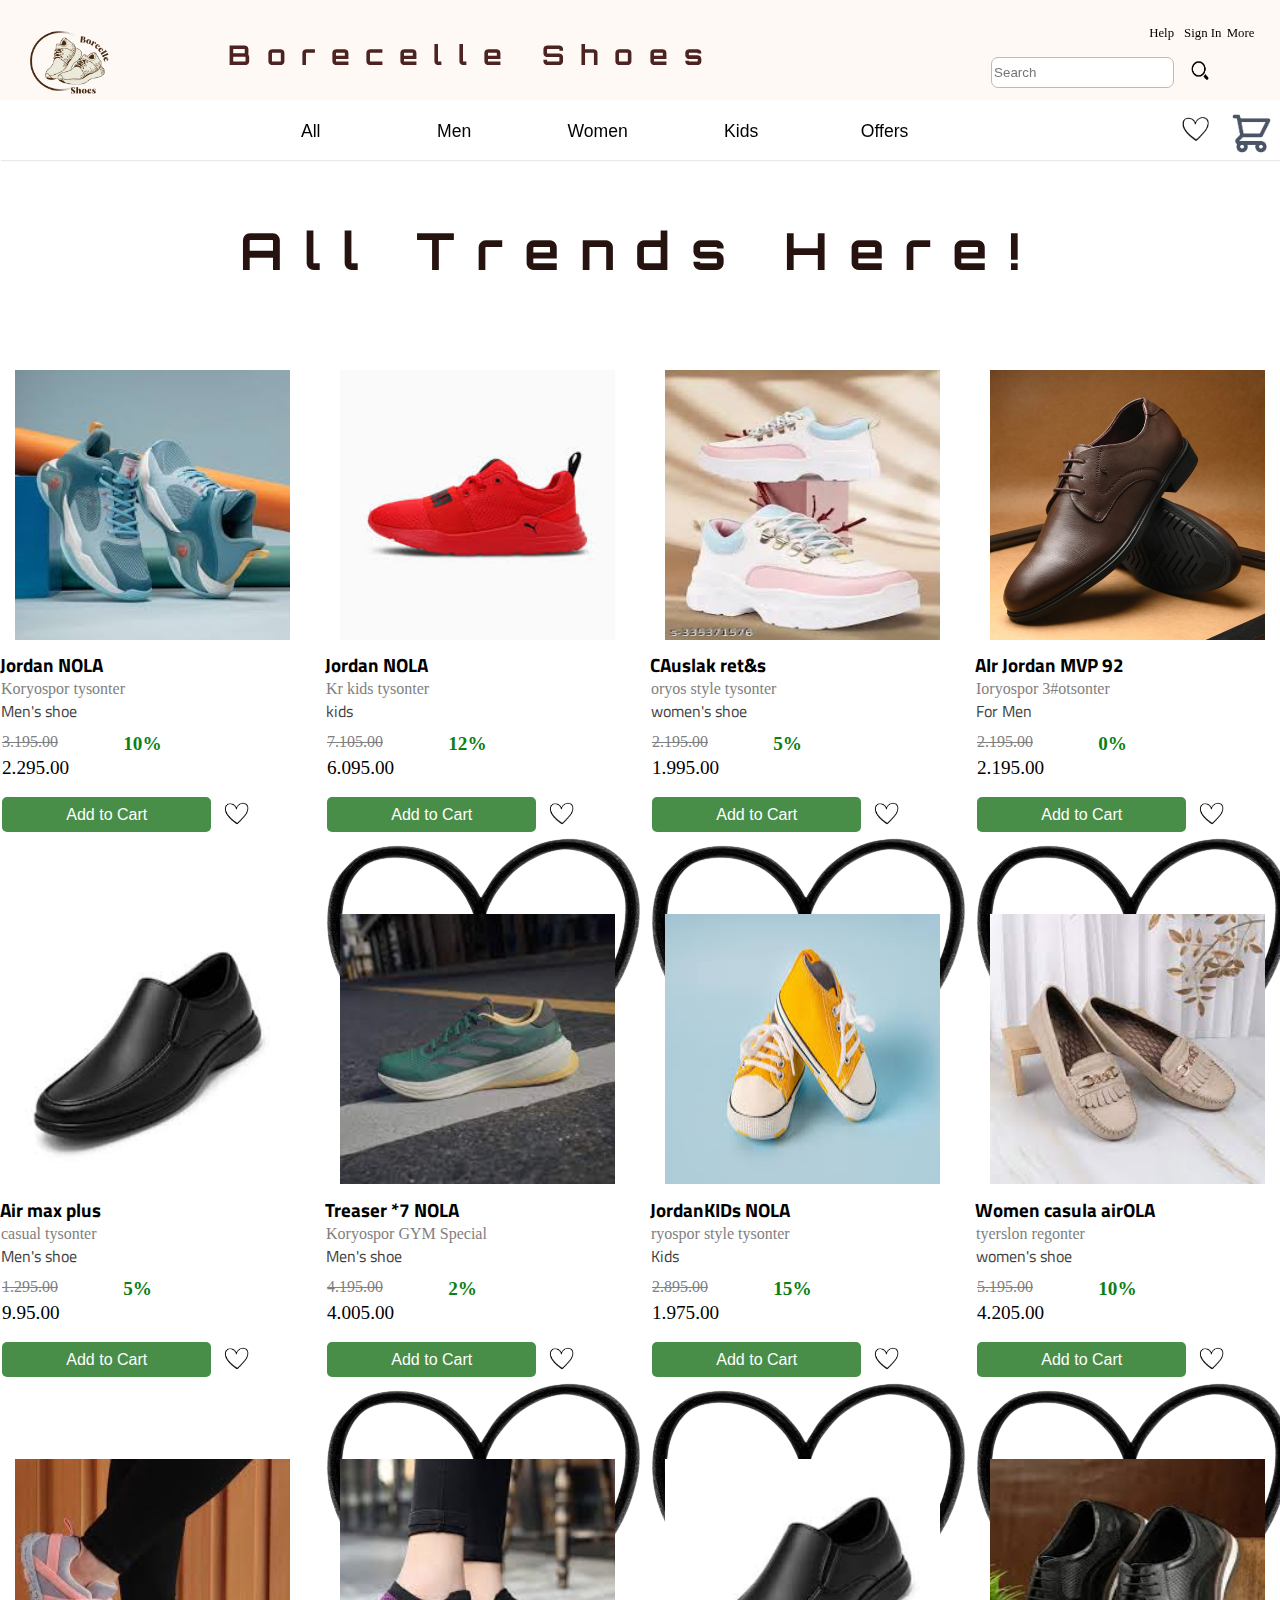
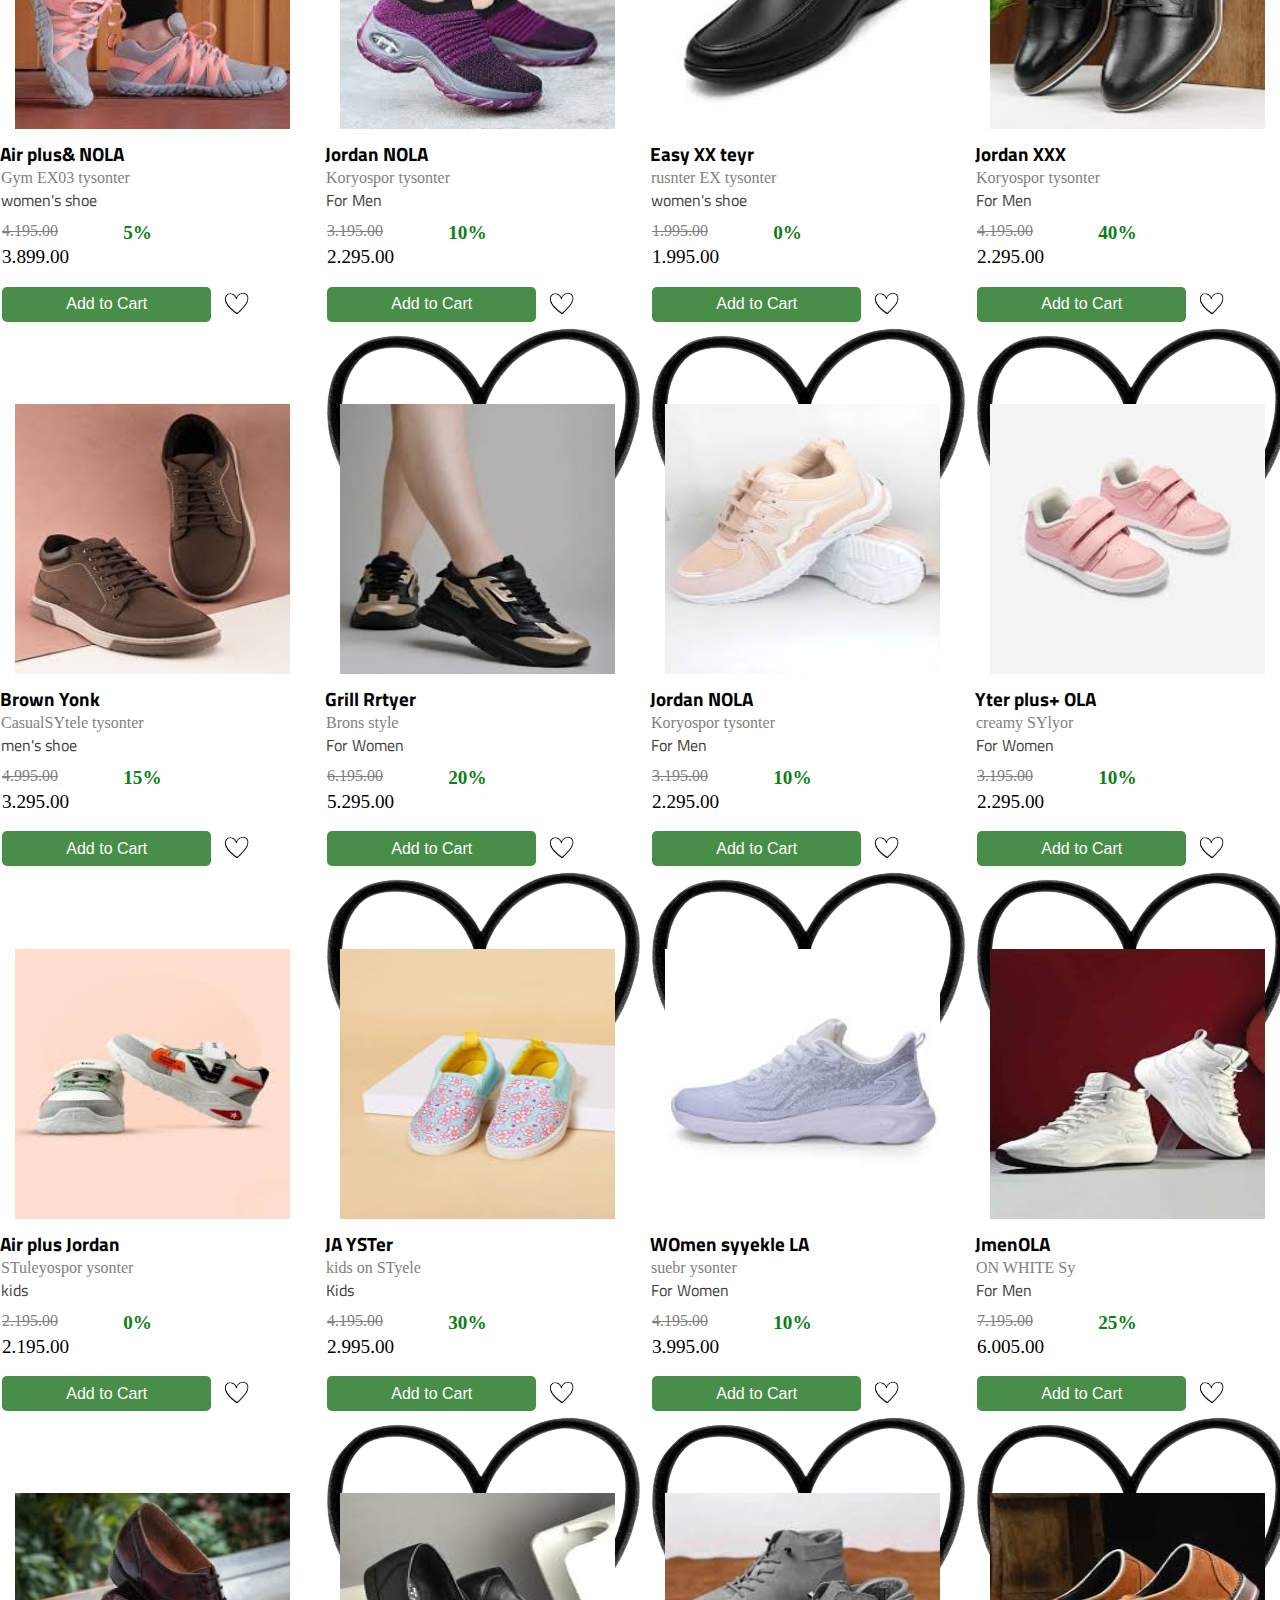
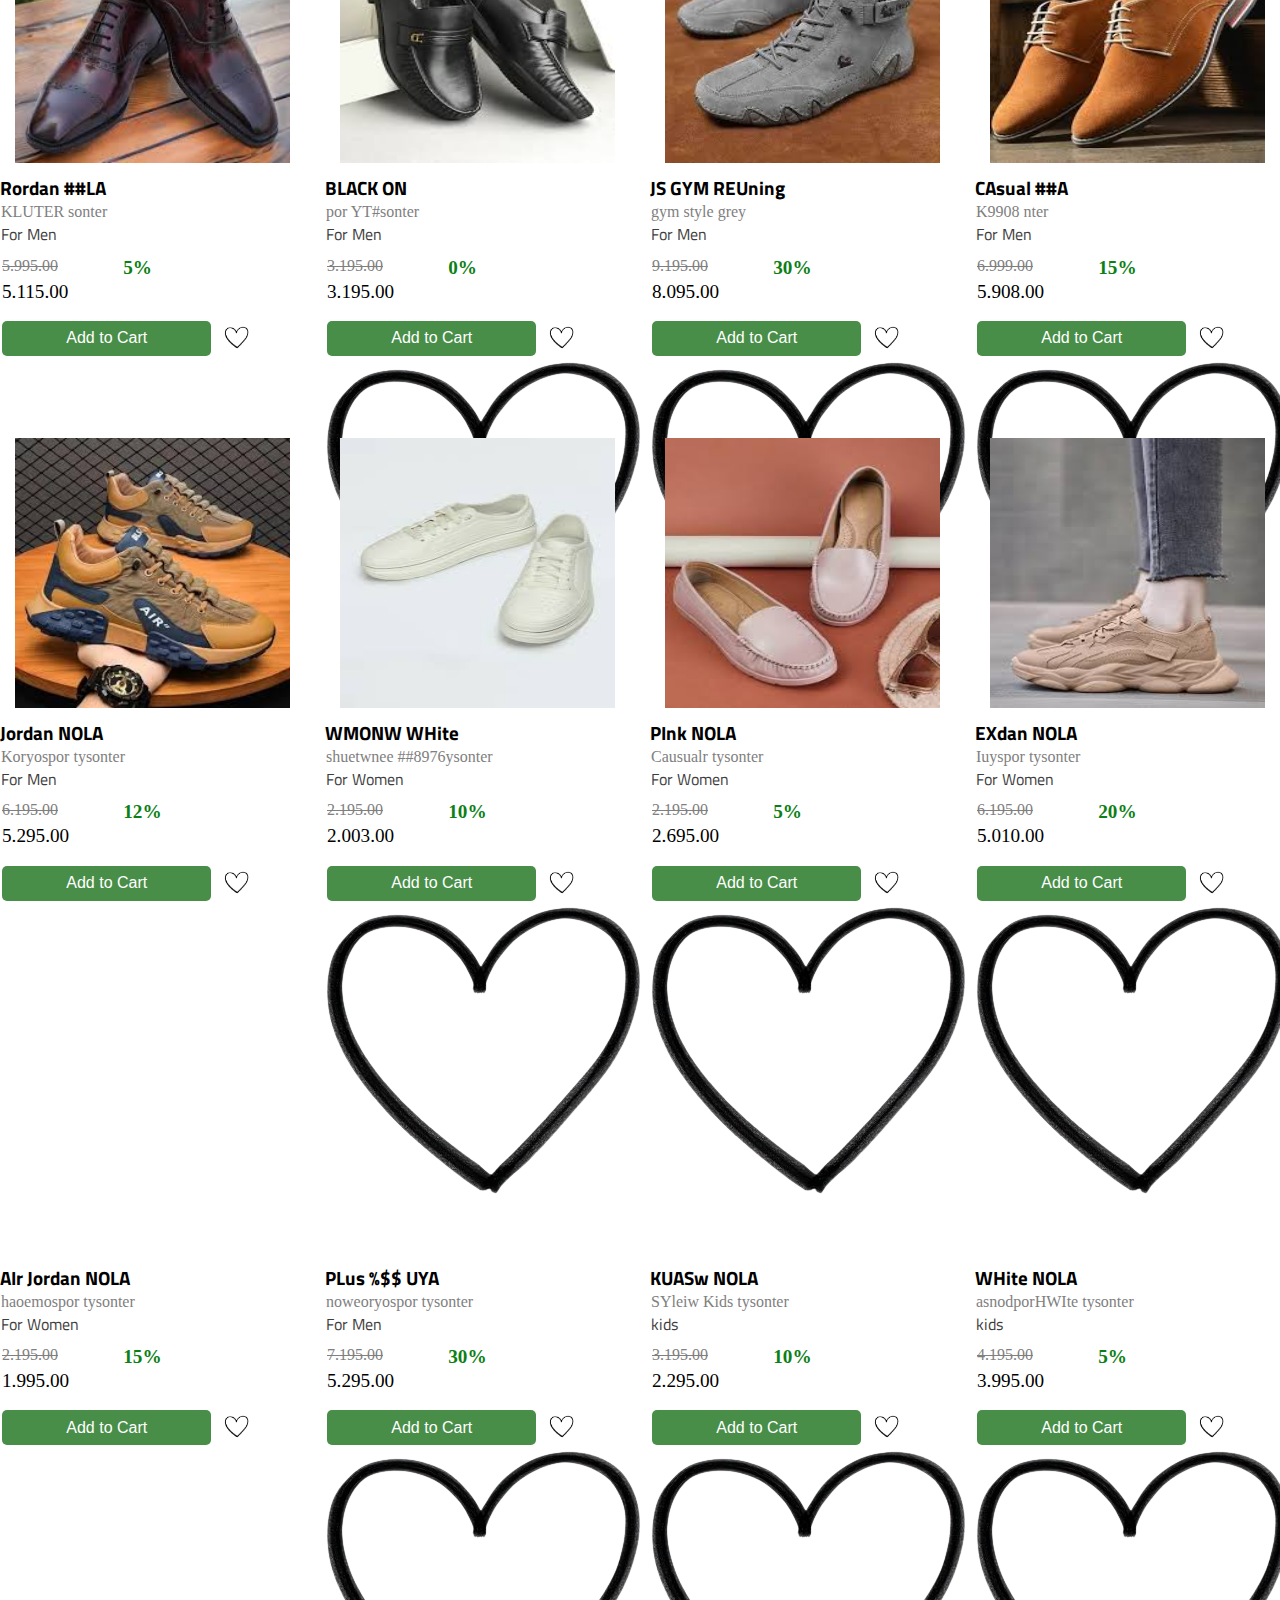
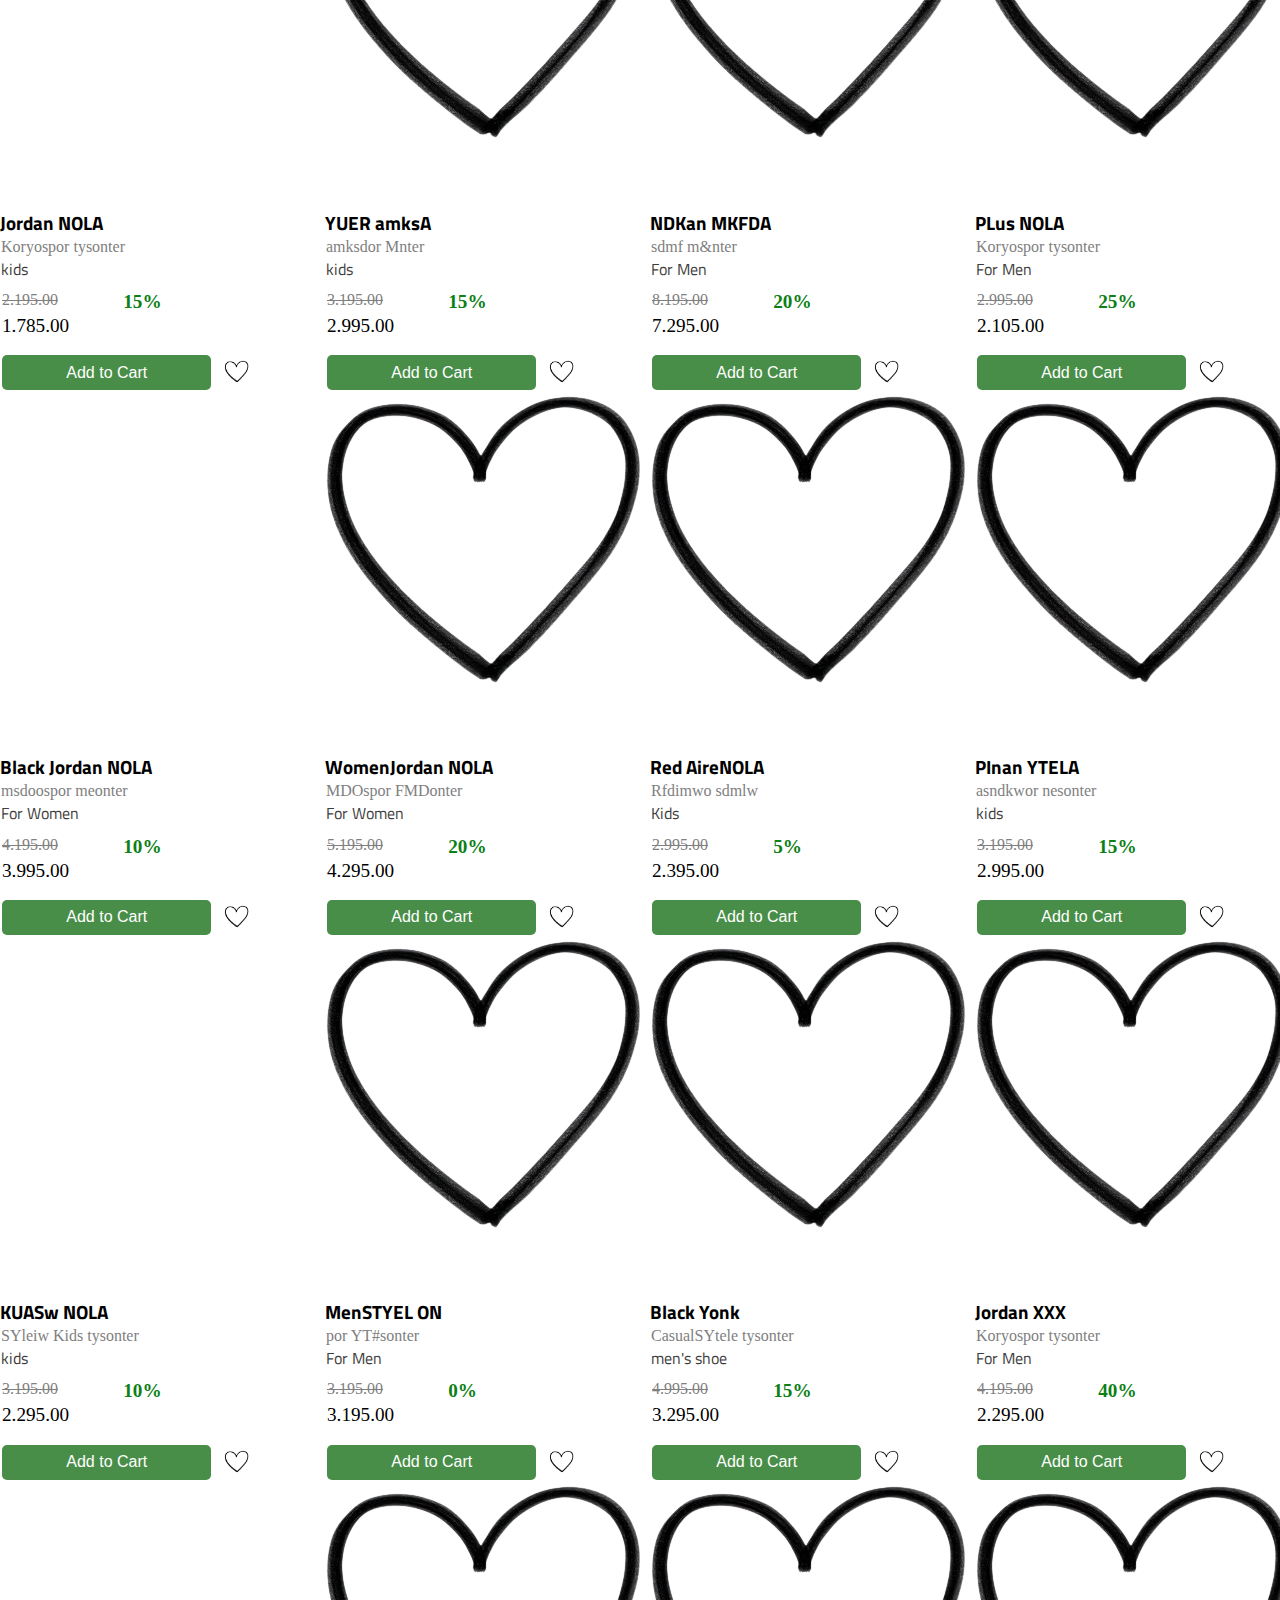
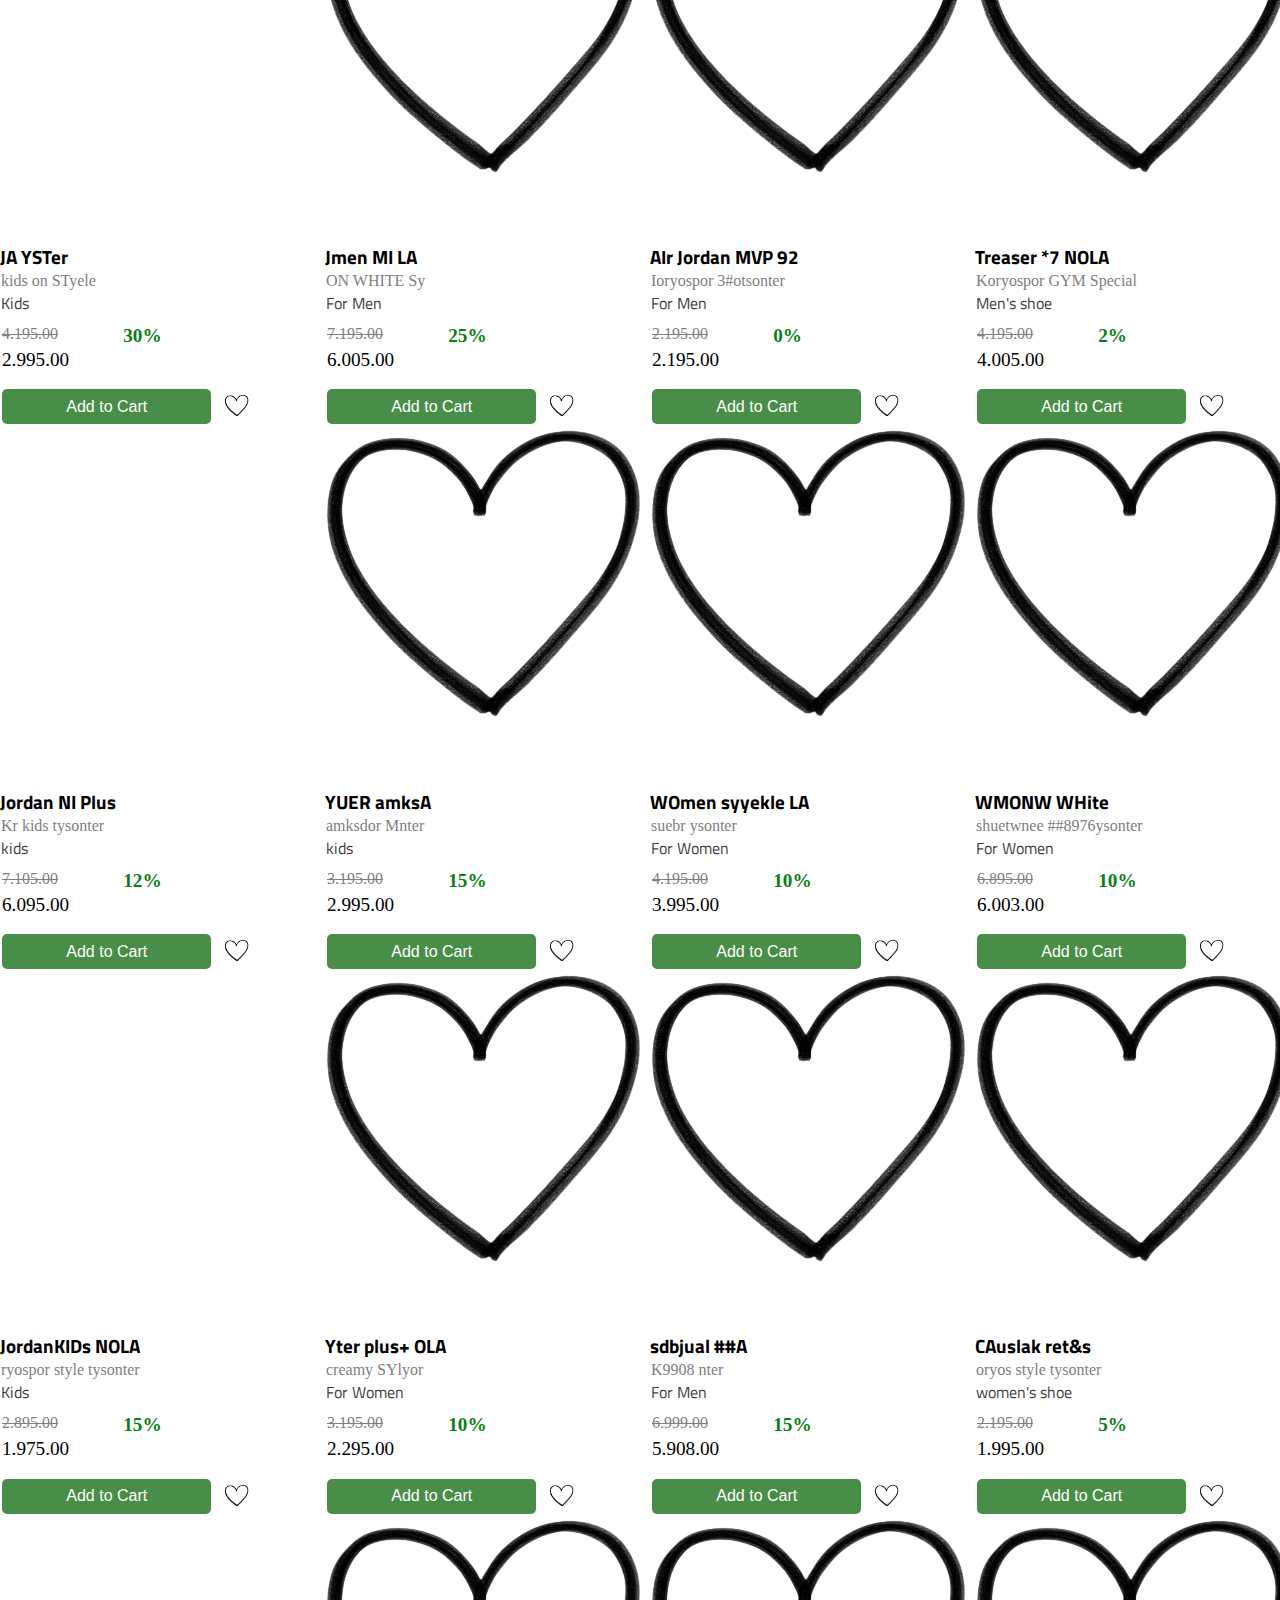
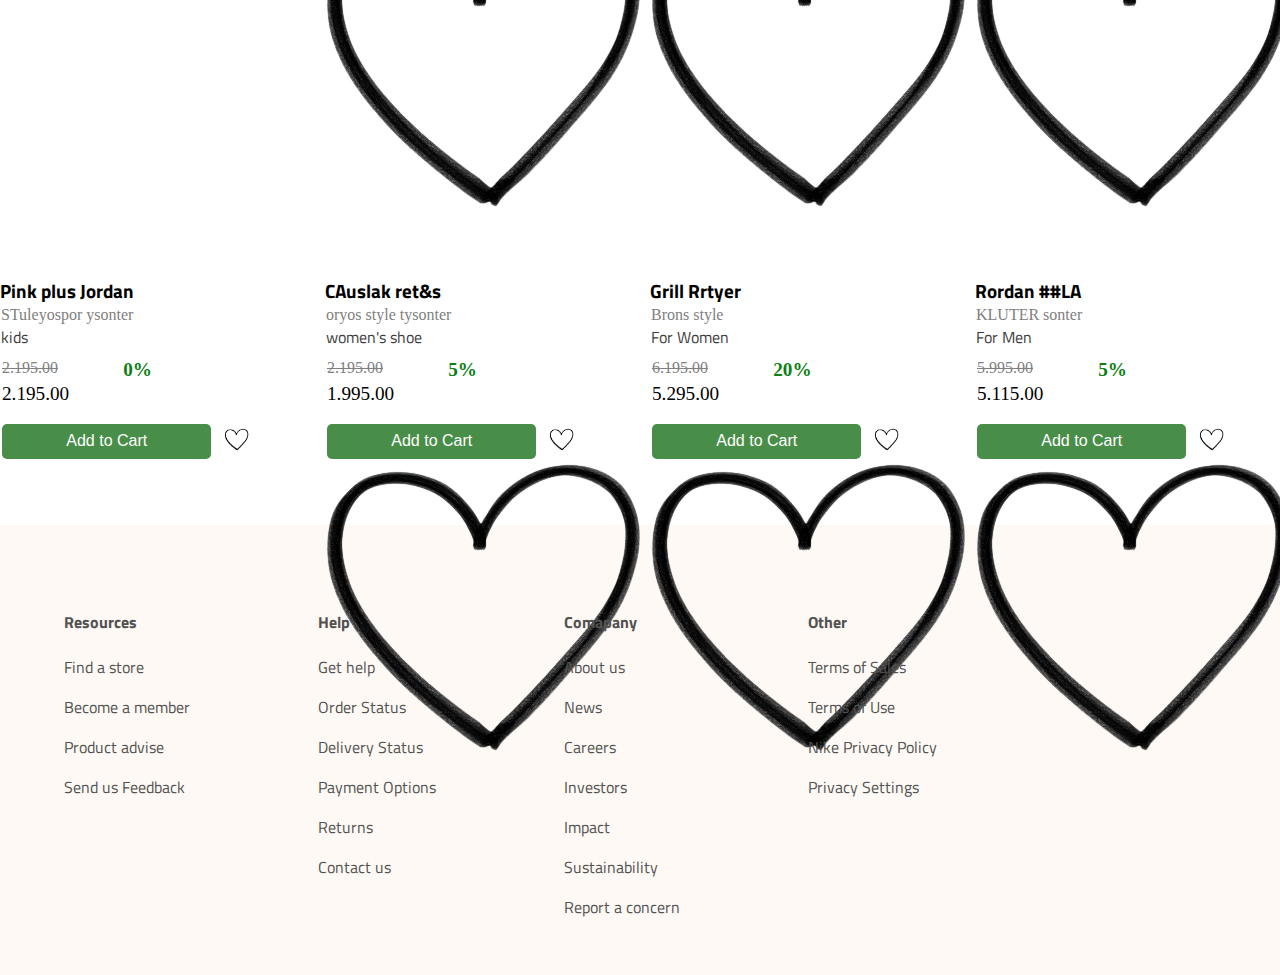
<file: index.html>
<!DOCTYPE html>
<html lang="en">
<head>
  <meta charset="UTF-8">
  <meta name="viewport" content="width=device-width, initial-scale=1.0">
  <title>Main Page</title>
  <link rel="stylesheet" href="mainpage.css">
</head>
<body>

  <!-- first part with header two header lines  -->
  <header id="section1">
    <div class="first-line">
      <div class="logo-img">
      <img src="shoe_images\2-removebg-preview.png" alt="shoelogo"></div>
      <h1 class="page-heading">Borecelle Shoes</h1>

      <!-- ADD HAMBURGER HERE -->
    <div class="humbarger">
      <button class="humburger-btn">
        <div class="h-line"></div>
        <div class="h-line"></div>
        <div class="h-line"></div>
      </button>
    </div>
    <!-- ADD SIDE FILE FOR RESPONSIVE PAGE -->
     <div class="side-page">
      <button class="close">❌</button>
      <div class="for-gender-btns2">
        <button class="about2 all2"><a href="index.html">All</a></button>
      <button class="about2 men2"><a href="men.html">Men</a></button>
      <button class="about2 women2"><a href="women.html">Women</a></button>
      <button class="about2 kids2"><a href="kids.html">Kids</a></button>
      <button class="about2 offers2"><a href="offers.html">Offers</a></button>
      </div>
      <div class="for-help-links">
        <p class="tools2"><a href="#">Help</a></p>
        <p class="tools2"><a href="#">Sign In</a></p>
        <p class="tools2"><a href="#">More</a></p>
      </div>
     </div>

      <div class="data">
        <p class="tools"><a href="#">Help</a></p>
        <p class="tools"><a href="#">Sign In</a></p>
        <p class="tools"><a href="#">More</a></p>
        <input type="text" placeholder="Search" id="Search-bar">
        <button class="search-btn">
          <img src="shoe_images\search-icon-2-614x460.png" alt="search-btn">
        </button>
      </div>
    </div>
    <!-- Second Line -->
    <div class="second-line">
      <div class="for-gender-btns">
        <button class="about" data-gender="all"><a href="index.html">All</a></button>
      <button class="about" data-gender="men"><a href="men.html">Men</a></button>
      <button class="about" data-gender="women"><a href="women.html">Women</a></button>
      <button class="about" data-gender="kids"><a href="kids.html">Kids</a></button>
      <button class="about" data-gender="offers"><a href="offers.html">Offers</a></button>
      </div>
      <div class="for-wishlist-cart-btn">
        <button class="wishlist filling"><a href="wishlist/wishlist.html">
          <img src="shoe_images\360_F_1562810911_m1Dv0d3PKkiMlCGLWakKLkfVnqhhRuOk-removebg-preview.png" alt="heart">
        </a></button>
        <div class="cart-filling-count">
        <button class="cart filling" ><a href="cart\cart.html">
          <p class="cart-items-count">0</p>
          <img src="shoe_images\images__6_-removebg-preview.png" alt="trolly">
        </a></button>
        </div>
      </div>
    </div>
  
  </header>

  <!-- Heading is outside the section 2 -->
<div class="heading">
  <h2 class="heading-for-shoe">All Trends Here!</h2>
</div>
<div id="section2">
  <!-- section two is in js file -->
  <div class="container">
    <!-- <div class="shoe-img">
      <img src="images\download.jpg" alt="shoe">
    </div>
  <p class="shoe-name">Jordan NOLA</p>
  <p class="brand-name">Koryospor tysonter</p>
  <p class="gender">for Men</p>
  <span class="price-details">
     <p class="price"> 3.195.00</p>
     <p class="discount"> 10%</p>
    <p class="current-price"> 2.295.00</p>
</span> -->
<!-- ADD THIS HTML IN JS FILE TO ADD OTHER SHOE  -->

  </div>
</div>

<footer id="section3">
  <div class="resources">
    <h4 class="resources-heading"><a href="#">Resources</a></h4>
    <p class="type-of-resources"><a href="#">Find a store</a></p>
    <p class="type-of-resources"><a href="#">Become a member</a></p>
    <p class="type-of-resources"><a href="#">Product advise</a></p>
    <p class="type-of-resources"><a href="#">Send us Feedback</a></p>
  </div>
  <div class="help">
     <h4 class="help-heading"><a href="#">Help</a></h4>
    <p class="type-of-help"><a href="#">Get help</a></p>
    <p class="type-of-help"><a href="#">Order Status</a></p>
    <p class="type-of-help"><a href="#">Delivery Status</a></p>
    <p class="type-of-help"><a href="#">Payment Options</a></p>
    <p class="type-of-help"><a href="#">Returns</a></p>
    <p class="type-of-help"><a href="#">Contact us</a></p>
  </div>
 <div class="company">
   <h4 class="company-heading"><a href="#">Comapany</a></h4>
    <p class="type-of-company"><a href="#">About us</a></p>
    <p class="type-of-company"><a href="#">News</a></p>
    <p class="type-of-company"><a href="#">Careers</a></p>
    <p class="type-of-company"><a href="#">Investors</a></p>
    <p class="type-of-company"><a href="#">Impact</a></p>
    <p class="type-of-company"><a href="#">Sustainability</a></p>
    <p class="type-of-company"><a href="#">Report a concern</a></p>
  </div>
<div class="other-footer-link">
   <h4 class="other-heading"><a href="#">Other</a></h4>
  <p class="links"><a href="#">Terms of Sales</a></p>
  <p class="links"><a href="#">Terms of Use</a></p>
  <p class="links"><a href="#">Nike Privacy Policy</a></p>
  <p class="links"><a href="#">Privacy Settings</a></p>
  </div>
</footer>
<script src="shoedata.js"></script>
<script src="mainpage.js"></script>
<script src="cart/cart.js"></script>
<!-- <script src="cart/cart.js"></script> -->
</body>
</html>
</file>
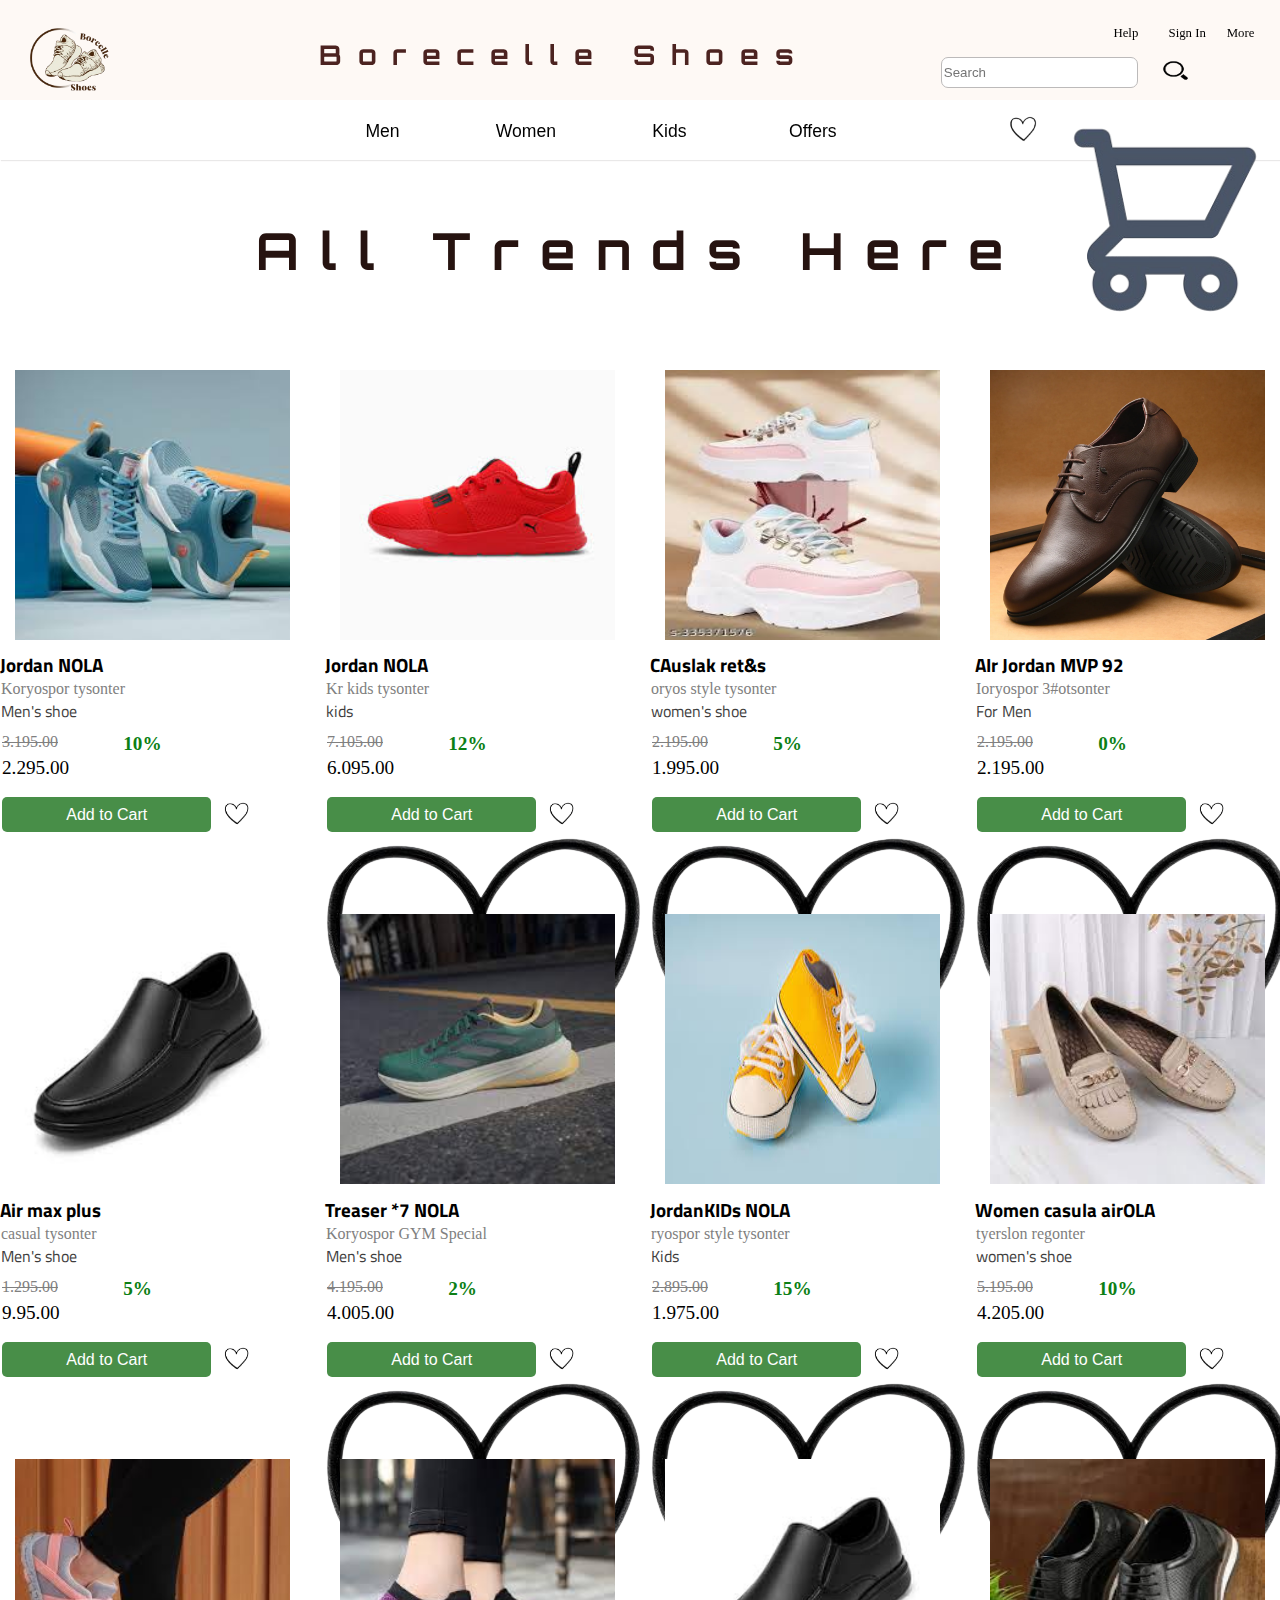
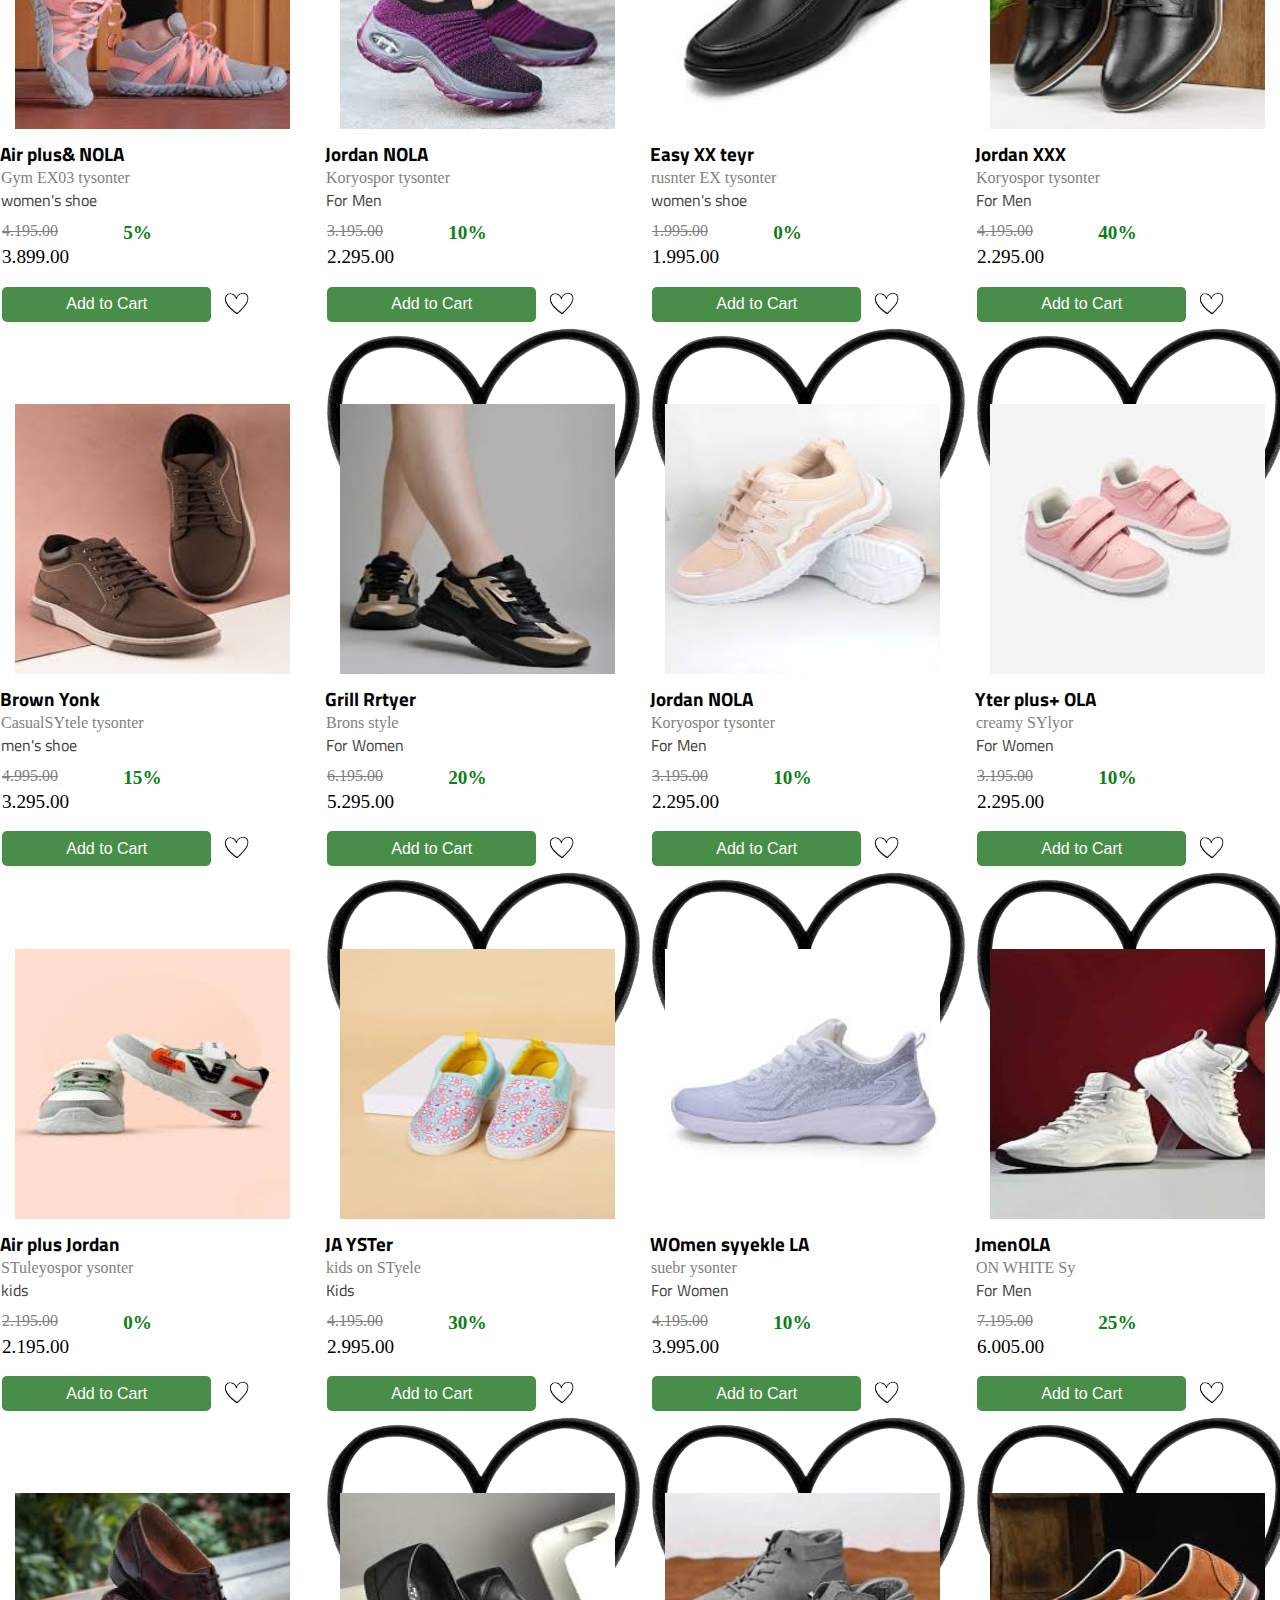
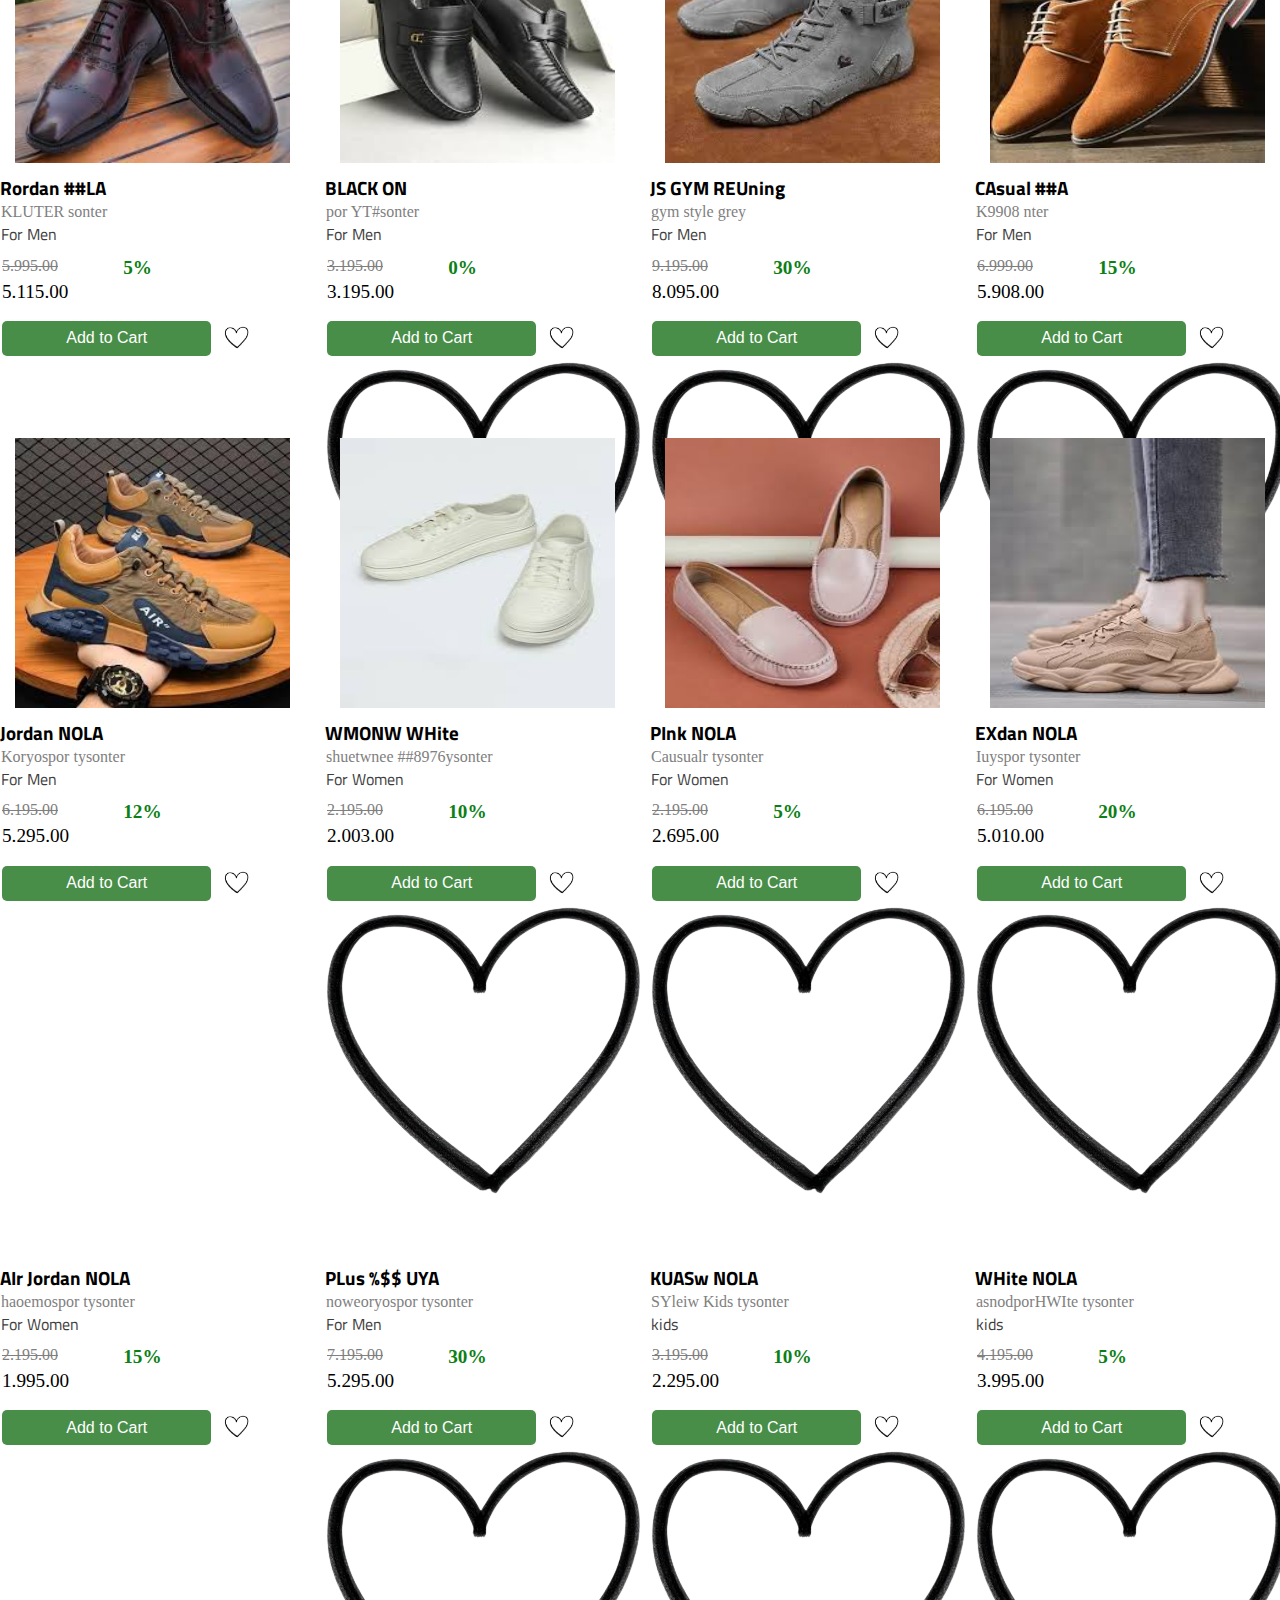
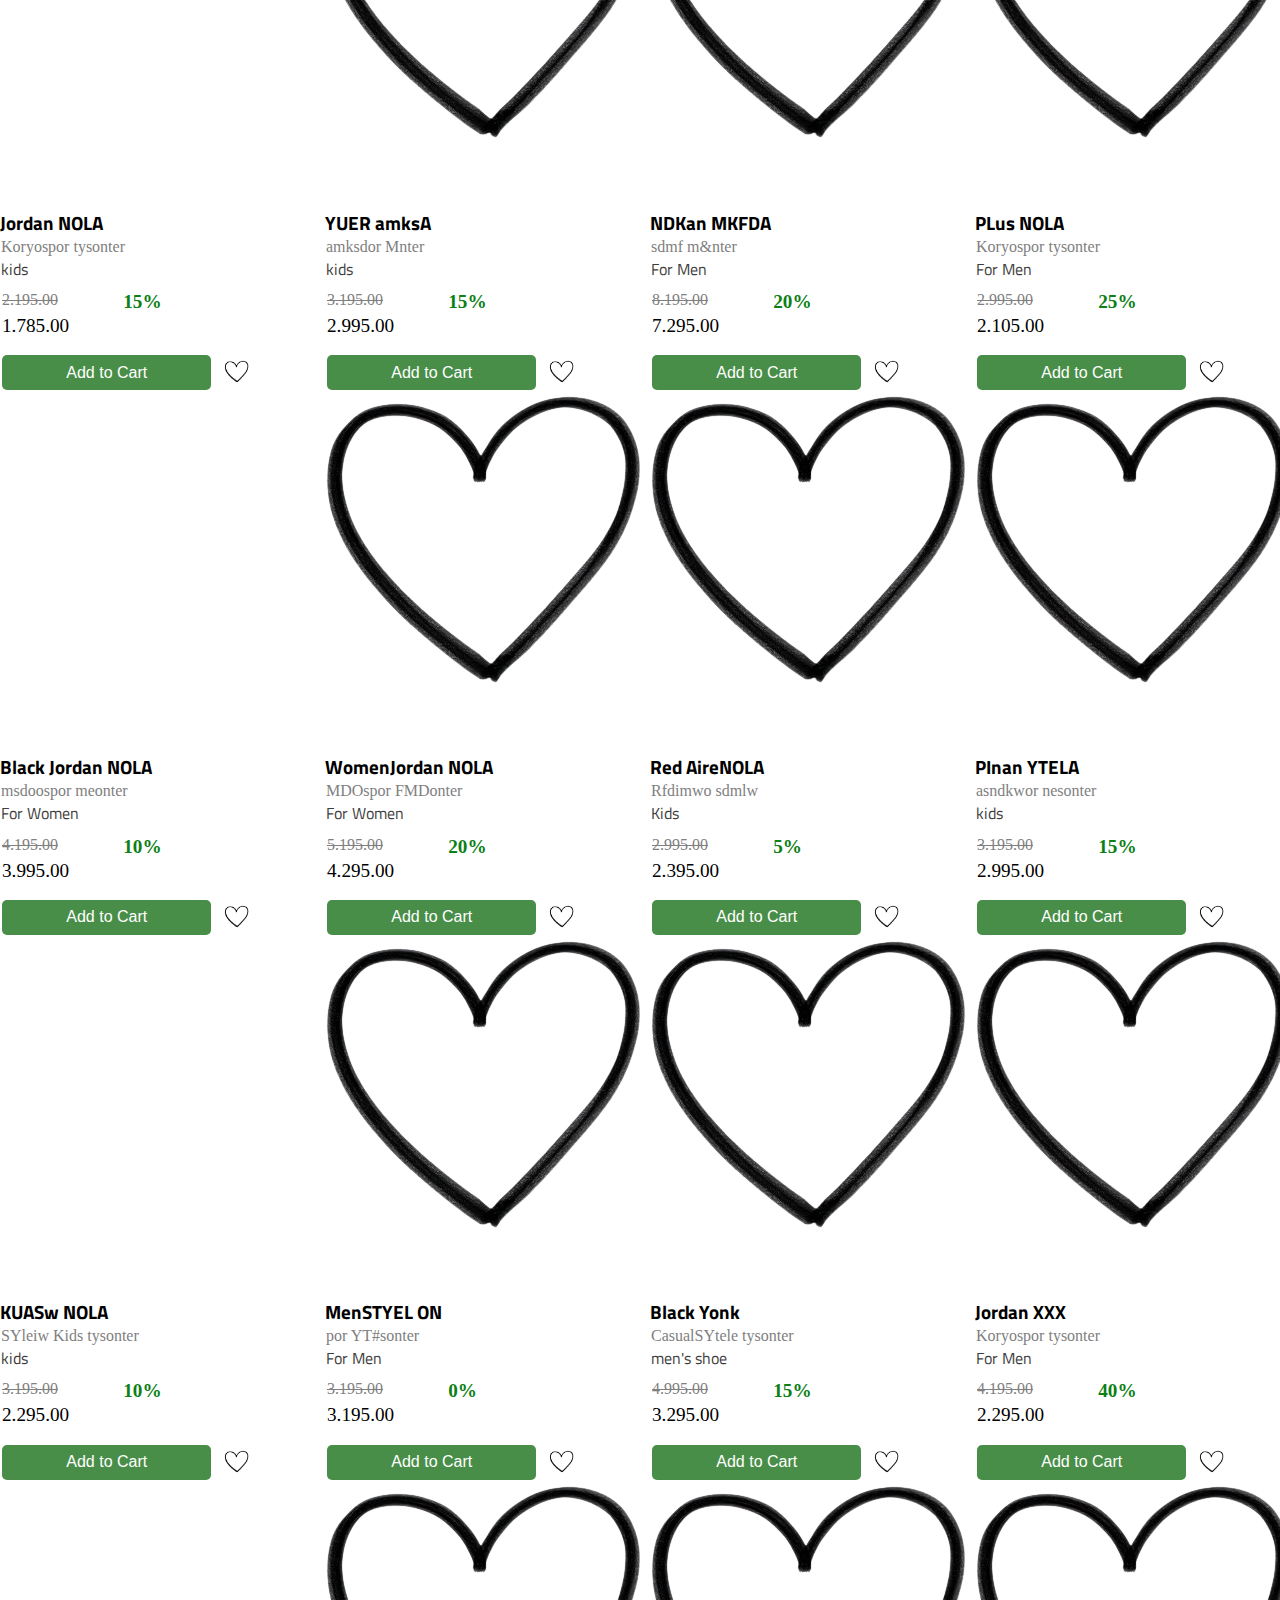
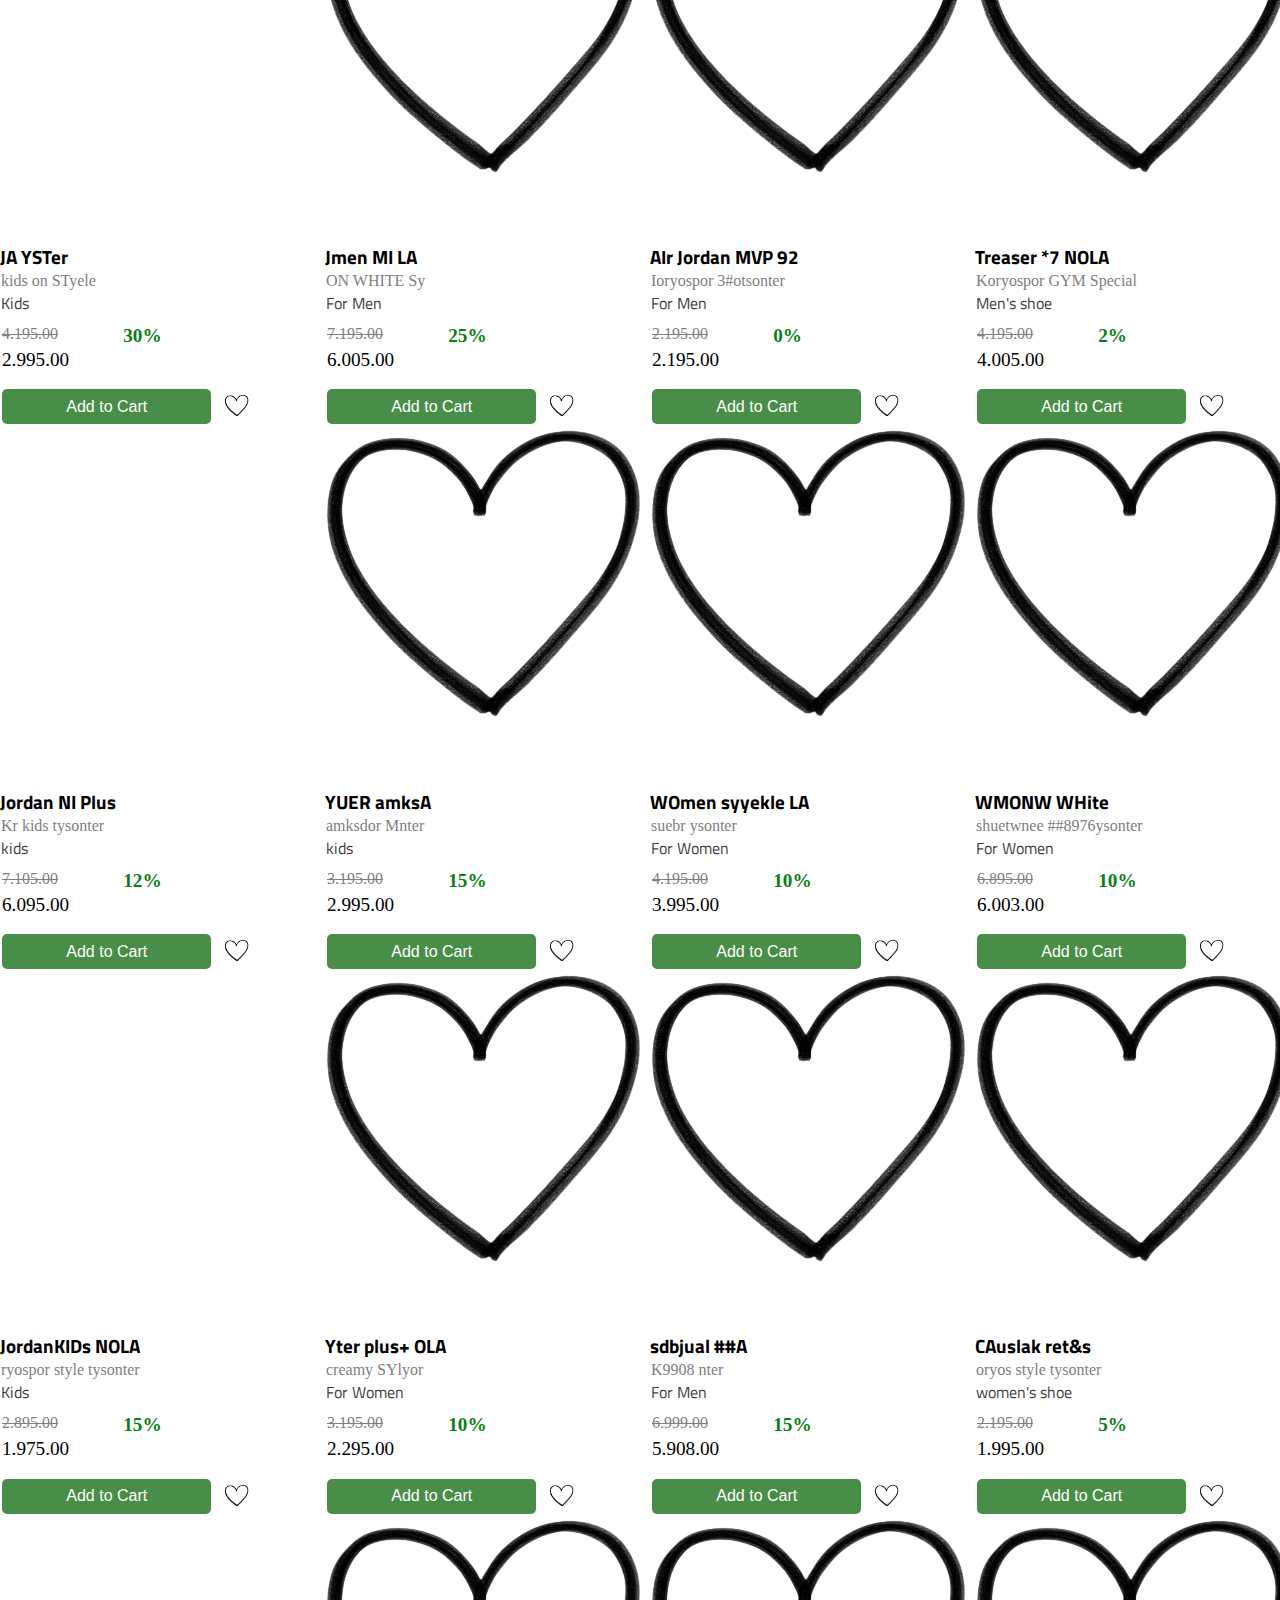
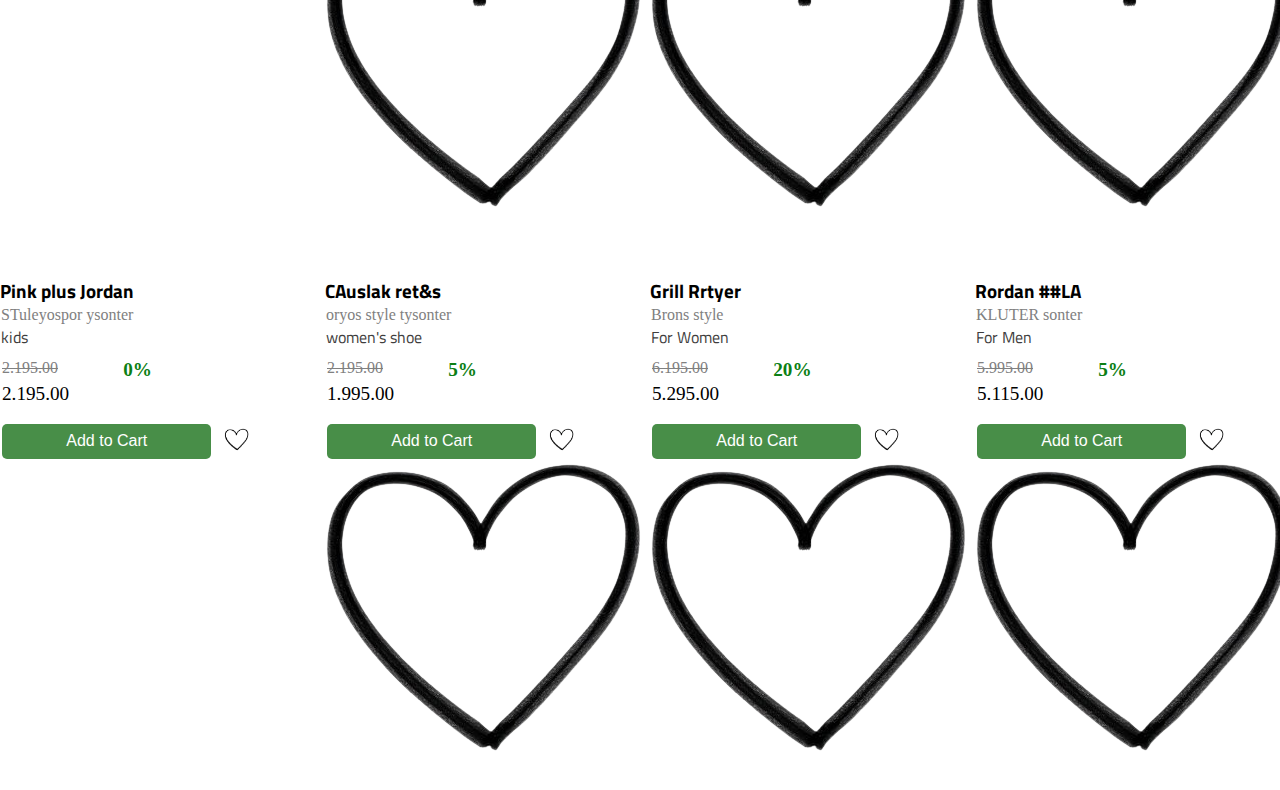
<file: mainpage.html>
<!DOCTYPE html>
<html lang="en">
<head>
  <meta charset="UTF-8">
  <meta name="viewport" content="width=device-width, initial-scale=1.0">
  <title>Main Page</title>
  <link rel="stylesheet" href="mainpage.css">
</head>
<body>
  <!-- first part with header two header lines  -->
  <header id="section1">
    <div class="first-line">
      <div class="logo-img">
      <img src="shoe_images\2-removebg-preview.png" alt="shoelogo"></div>
      <h1 class="page-heading">Borecelle Shoes</h1>
      
      <div class="data">
        <p class="tools"><a href="#">Help</a></p>
        <p class="tools"><a href="#">Sign In</a></p>
        <p class="tools"><a href="#">More</a></p>
        <input type="text" placeholder="Search" id="Search-bar">
        <button class="search-btn">
          <img src="shoe_images\search-icon-2-614x460.png" alt="search-btn">
        </button>
      </div>
    </div>
    <!-- Second Line -->
    <div class="second-line">
      <div class="for-gender-btns">
      <button class="about men">Men</button>
      <button class="about women">Women</button>
      <button class="about kids">Kids</button>
      <button class="about offers">Offers</button>
      </div>
      <div class="for-wishlist-cart-btn">
        <button class="wishlist filling">
          <img src="shoe_images\360_F_1562810911_m1Dv0d3PKkiMlCGLWakKLkfVnqhhRuOk-removebg-preview.png" alt="heart">
        </button>
        <button class="cart filling">
          <img src="shoe_images\images__6_-removebg-preview.png" alt="trolly">
        </button>
      </div>
    </div>
  
  </header>
  <!-- Heading is outside the section 2 -->
<div class="heading">
  <h2 class="heading-for-shoe">All Trends Here</h2>
</div>
<div id="section2">
  <!-- section two is in js file -->
  <div class="container">
    <!-- <div class="shoe-img">
      <img src="images\download.jpg" alt="shoe">
    </div>
  <p class="shoe-name">Jordan NOLA</p>
  <p class="brand-name">Koryospor tysonter</p>
  <p class="gender">for Men</p>
  <span class="price-details">
     <p class="price"> 3.195.00</p>
     <p class="discount"> 10%</p>
    <p class="current-price"> 2.295.00</p>
</span> -->
<!-- ADD THIS HTML IN JS FILE TO ADD OTHER SHOE  -->

  </div>
</div>

<script src="shoedata.js"></script>
<script src="mainpage.js"></script>
  
</body>
</html>
</file>
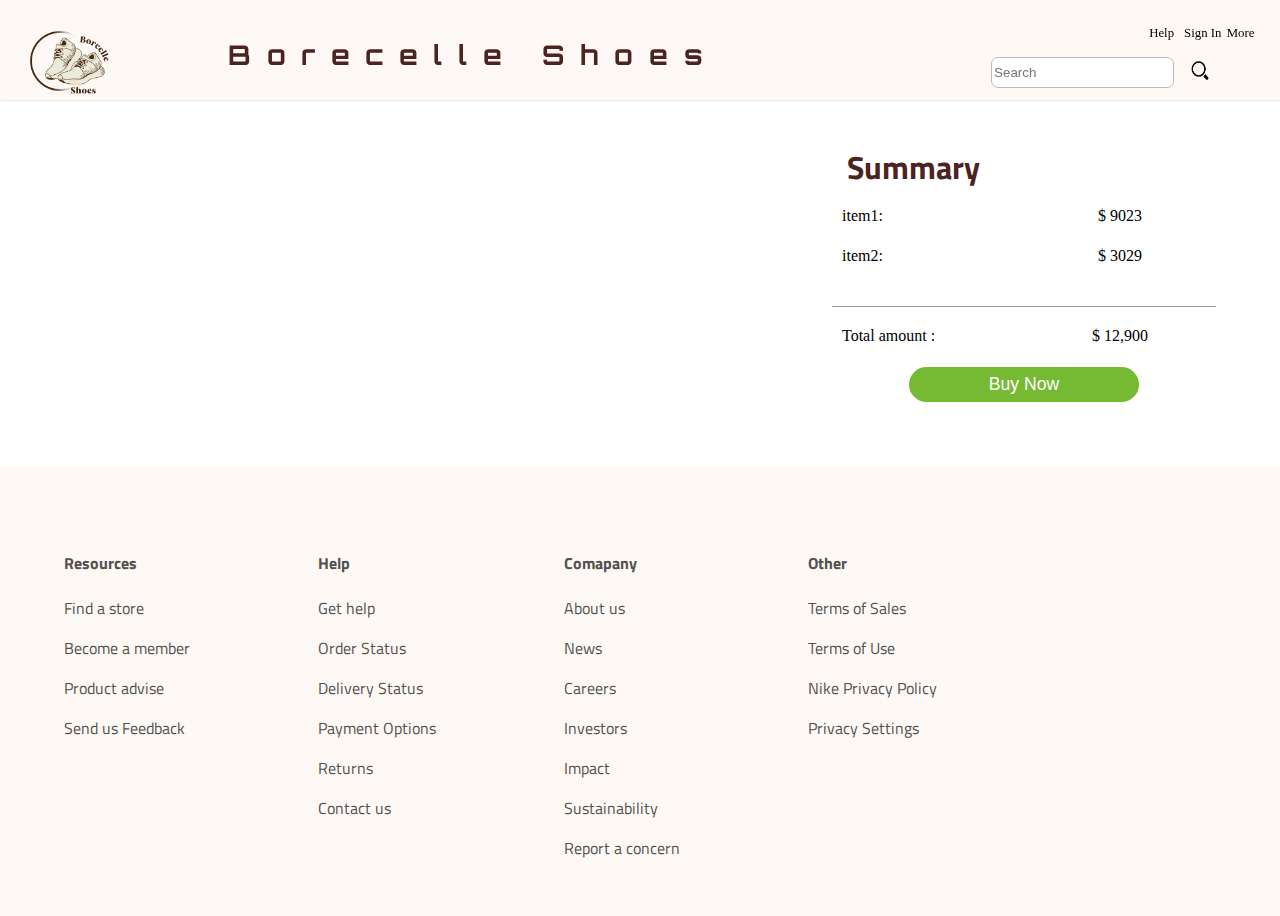
<file: cart/cart.html>
<!DOCTYPE html>
<html lang="en">
<head>
  <meta charset="UTF-8">
  <meta name="viewport" content="width=device-width, initial-scale=1.0">
  <title>Cart</title>
  <link rel="stylesheet" href="../mainpage.css">
  <link rel="stylesheet" href="cart.css">
</head>
<body>
    <!-- first part with header two header lines in men page -->
  <header id="section1">
    <div class="first-line">
      <div class="logo-img">
      <img src="../shoe_images\2-removebg-preview.png" alt="shoelogo"></div>
      <h1 class="page-heading">Borecelle Shoes</h1>

      <!-- ADD HAMBURGER HERE -->
    <div class="humbarger">
      <button class="humburger-btn">
        <div class="h-line"></div>
        <div class="h-line"></div>
        <div class="h-line"></div>
      </button>
    </div>
    <!-- ADD SIDE FILE FOR RESPONSIVE PAGE -->
     <div class="side-page">
      <button class="close">❌</button>
      <div class="for-gender-btns2">
        <button class="about2 all"><a href="index.html">All</a></button>
      <button class="about2 men2"><a href="men.html">Men</a></button>
      <button class="about2 women2"><a href="women.html">Women</a></button>
      <button class="about2 kids2"><a href="kids.html">Kids</a></button>
      <button class="about2 offers2"><a href="offers.html">Offers</a></button>
      </div>
      <div class="for-help-links">
        <p class="tools2"><a href="#">Help</a></p>
        <p class="tools2"><a href="#">Sign In</a></p>
        <p class="tools2"><a href="#">More</a></p>
      </div>
     </div>

      <div class="data">
        <p class="tools"><a href="#">Help</a></p>
        <p class="tools"><a href="#">Sign In</a></p>
        <p class="tools"><a href="#">More</a></p>
        <input type="text" placeholder="Search" id="Search-bar">
        <button class="search-btn">
          <img src="../shoe_images\search-icon-2-614x460.png" alt="search-btn">
        </button>
      </div>
    </div>
    <!-- Second Line -->
   
  
  </header>
<div id="section2-cart-data">
  <div class="shoe-cart-data">

    <!-- <div class="shoe-cart-img">
    <img src="/shoe_images\7_823bce61-02ed-4032-8d10-5ea93ea2fff2.webp" alt="cart-shoe-img">
    </div>
    <div class="about-cart-shoe">
      <p class="in-cart name"></p>
      <p class="in-cart brand"> </p>
      <p class="in-cart C-price"></p>
      <p class="in-cart discount"></p>
      <p class="in-cart with-discount-price"></p>
      <button class="remove-btn"> </button>
    </div> -->
    
</div>
    <!-- AMMOUNT -->
     <div class="ammount-container">
     <h3 class="sumary">Summary</h3>
     <div class="ammout">

      <p class="item1" > item1: </p> <p class="Cprice"> $ 9023</p>
      <p class="item1" > item2: </p> <p class="Cprice"> $ 3029</p>
      <div class="line"></div>
      <p class="total">Total amount :</p> <p class="Cprice">$ 12,900</p>
     </div>
     <button class="buy-now">Buy Now</button>
  </div>
  </div>
</div>

  <footer id="section3">
  <div class="resources">
    <h4 class="resources-heading"><a href="#">Resources</a></h4>
    <p class="type-of-resources"><a href="#">Find a store</a></p>
    <p class="type-of-resources"><a href="#">Become a member</a></p>
    <p class="type-of-resources"><a href="#">Product advise</a></p>
    <p class="type-of-resources"><a href="#">Send us Feedback</a></p>
  </div>
  <div class="help">
     <h4 class="help-heading"><a href="#">Help</a></h4>
    <p class="type-of-help"><a href="#">Get help</a></p>
    <p class="type-of-help"><a href="#">Order Status</a></p>
    <p class="type-of-help"><a href="#">Delivery Status</a></p>
    <p class="type-of-help"><a href="#">Payment Options</a></p>
    <p class="type-of-help"><a href="#">Returns</a></p>
    <p class="type-of-help"><a href="#">Contact us</a></p>
  </div>
 <div class="company">
   <h4 class="company-heading"><a href="#">Comapany</a></h4>
    <p class="type-of-company"><a href="#">About us</a></p>
    <p class="type-of-company"><a href="#">News</a></p>
    <p class="type-of-company"><a href="#">Careers</a></p>
    <p class="type-of-company"><a href="#">Investors</a></p>
    <p class="type-of-company"><a href="#">Impact</a></p>
    <p class="type-of-company"><a href="#">Sustainability</a></p>
    <p class="type-of-company"><a href="#">Report a concern</a></p>
  </div>
<div class="other-footer-link">
   <h4 class="other-heading"><a href="#">Other</a></h4>
  <p class="links"><a href="#">Terms of Sales</a></p>
  <p class="links"><a href="#">Terms of Use</a></p>
  <p class="links"><a href="#">Nike Privacy Policy</a></p>
  <p class="links"><a href="#">Privacy Settings</a></p>
  </div>
</footer>

  <script src="../mainpage.js"></script>
  <script src="../shoedata.js"></script>
  <script src="../otherjs.js"></script>
  <script src="cart.js"></script>
</body>
</html>
</file>
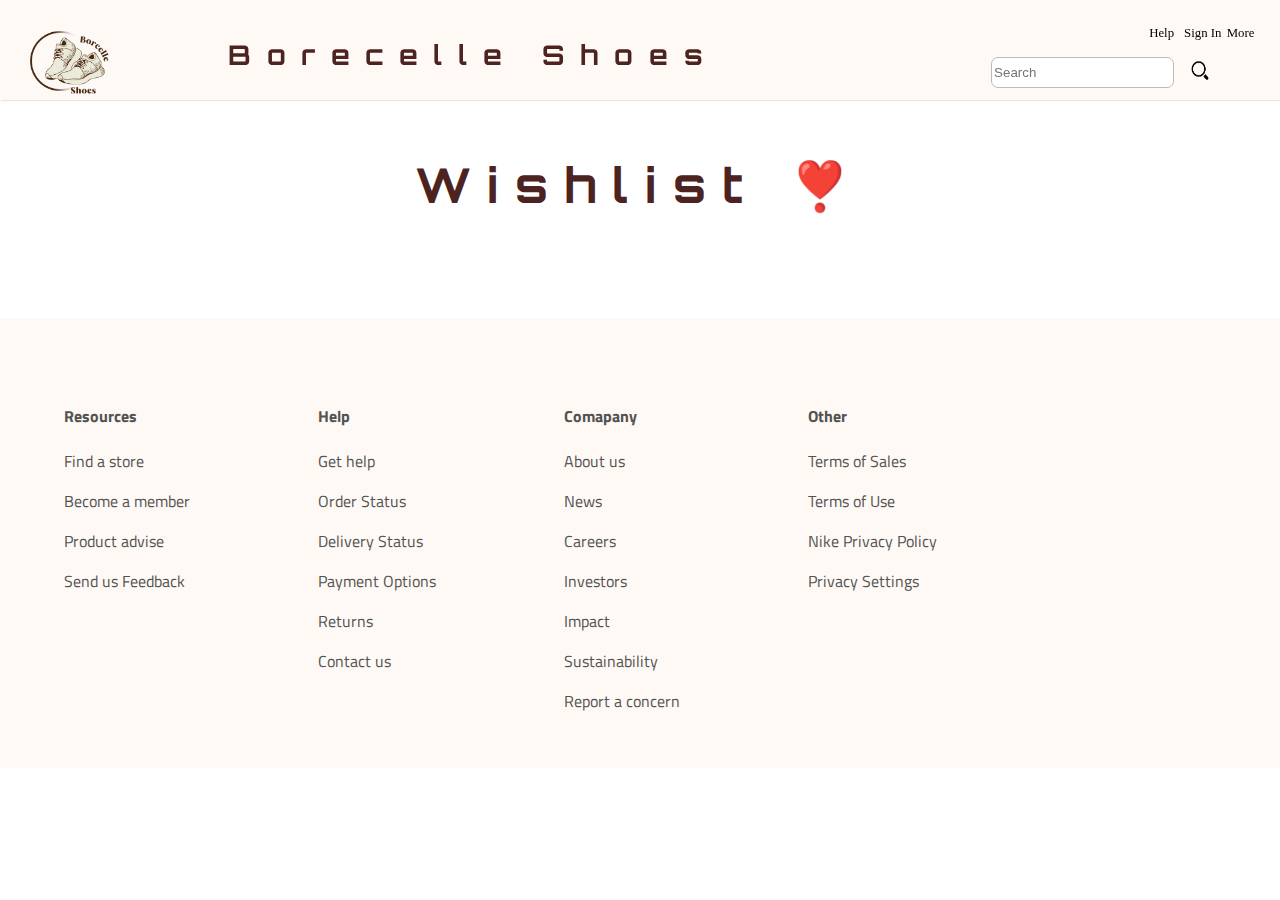
<file: wishlist/wishlist.html>
<!DOCTYPE html>
<html lang="en">
<head>
  <meta charset="UTF-8">
  <meta name="viewport" content="width=device-width, initial-scale=1.0">
  <title>Wishlist</title>
  <link rel="stylesheet" href="../mainpage.css">
  <link rel="stylesheet" href="wishlist.css">
</head>
<body>
    <!-- first part with header two header lines in men page -->
  <header id="section1">
    <div class="first-line">
      <div class="logo-img">
      <img src="../shoe_images\2-removebg-preview.png" alt="shoelogo"></div>
      <h1 class="page-heading">Borecelle Shoes</h1>

      <!-- ADD HAMBURGER HERE -->
    <div class="humbarger">
      <button class="humburger-btn">
        <div class="h-line"></div>
        <div class="h-line"></div>
        <div class="h-line"></div>
      </button>
    </div>
    <!-- ADD SIDE FILE FOR RESPONSIVE PAGE -->
     <div class="side-page">
      <button class="close">❌</button>
      <div class="for-gender-btns2">
        <button class="about2 men2"><a href="index.html">All</a></button>
      <button class="about2 men2"><a href="men.html">Men</a></button>
      <button class="about2 women2"><a href="women.html">Women</a></button>
      <button class="about2 kids2"><a href="kids.html">Kids</a></button>
      <button class="about2 offers2"><a href="offers.html">Offers</a></button>
      </div>
      <div class="for-help-links">
        <p class="tools2"><a href="#">Help</a></p>
        <p class="tools2"><a href="#">Sign In</a></p>
        <p class="tools2"><a href="#">More</a></p>
      </div>
     </div>

      <div class="data">
        <p class="tools"><a href="#">Help</a></p>
        <p class="tools"><a href="#">Sign In</a></p>
        <p class="tools"><a href="#">More</a></p>
        <input type="text" placeholder="Search" id="Search-bar">
        <button class="search-btn">
          <img src="/shoe_images\search-icon-2-614x460.png" alt="search-btn">
        </button>
      </div>
    </div>
    <!-- Second Line -->
  
  </header>
  <h2 class="wishlist_heading"> Wishlist ❣️ </h2>
<div id="section2_wishlist_container">

  <!-- <div class="box1">
    <div class="w-img">
      <img src="/shoe_images\download (2).jpg" alt="w-shoe">
    </div>
    <span class="for-price">
      <p class="w-price"> 237902</p>
      <p class="w-dis">10%</p>
      <p class="w-c-price">10934</p>
    </span>
    <div class="for-cart">
    <button class="w-add-to-cart">Add to Cart +</button>
    </div>

  </div> -->
</div>
  

  <footer id="section3">
  <div class="resources">
    <h4 class="resources-heading"><a href="#">Resources</a></h4>
    <p class="type-of-resources"><a href="#">Find a store</a></p>
    <p class="type-of-resources"><a href="#">Become a member</a></p>
    <p class="type-of-resources"><a href="#">Product advise</a></p>
    <p class="type-of-resources"><a href="#">Send us Feedback</a></p>
  </div>
  <div class="help">
     <h4 class="help-heading"><a href="#">Help</a></h4>
    <p class="type-of-help"><a href="#">Get help</a></p>
    <p class="type-of-help"><a href="#">Order Status</a></p>
    <p class="type-of-help"><a href="#">Delivery Status</a></p>
    <p class="type-of-help"><a href="#">Payment Options</a></p>
    <p class="type-of-help"><a href="#">Returns</a></p>
    <p class="type-of-help"><a href="#">Contact us</a></p>
  </div>
 <div class="company">
   <h4 class="company-heading"><a href="#">Comapany</a></h4>
    <p class="type-of-company"><a href="#">About us</a></p>
    <p class="type-of-company"><a href="#">News</a></p>
    <p class="type-of-company"><a href="#">Careers</a></p>
    <p class="type-of-company"><a href="#">Investors</a></p>
    <p class="type-of-company"><a href="#">Impact</a></p>
    <p class="type-of-company"><a href="#">Sustainability</a></p>
    <p class="type-of-company"><a href="#">Report a concern</a></p>
  </div>
<div class="other-footer-link">
   <h4 class="other-heading"><a href="#">Other</a></h4>
  <p class="links"><a href="#">Terms of Sales</a></p>
  <p class="links"><a href="#">Terms of Use</a></p>
  <p class="links"><a href="#">Nike Privacy Policy</a></p>
  <p class="links"><a href="#">Privacy Settings</a></p>
  </div>
</footer>

  <script src="../mainpage.js"></script>
  <script src="../shoedata.js"></script>
  <script src="wishlist.js"></script>
</body>
</html>
</file>
<file: mainpage.css>
@import url('https://fonts.googleapis.com/css2?family=Edu+NSW+ACT+Cursive:wght@400..700&family=Federant&family=Mozilla+Headline:wght@200..700&family=Orbitron:wght@400..900&display=swap');
@import url('https://fonts.googleapis.com/css2?family=Edu+NSW+ACT+Cursive:wght@400..700&family=Federant&family=Mozilla+Headline:wght@200..700&family=Orbitron:wght@400..900&family=Titillium+Web:ital,wght@0,200;0,300;0,400;0,600;0,700;0,900;1,200;1,300;1,400;1,600;1,700&display=swap');

body{
  margin:0px;
  padding: 0px;
  overflow-x: hidden;

}
/* section1 of header is start from here */
#section1{
  max-width:100%;
  position: fixed;
  top: 0%;
  left: 0%;
  width: 100%;
  z-index: 1000;

}
.first-line{
  max-width: 100%;
  height: 100px;
  display: flex;
  flex-direction: row;
  background-color:rgb(254, 249, 245);
  box-shadow: 1px 1px 1px rgb(233, 232, 232);

}
.logo-img{
  max-width: 100%;
  width: 15%;
  height: auto;
}
.page-heading{
  margin-top: 3%;
  margin-bottom: 1%;
  text-align: center;
  width: 60%;
  letter-spacing: 1rem;
  font-family: "Orbitron", sans-serif;
  font-size: 1.7rem;
  color:rgb(76, 35, 32);
  

}
.logo-img img{
  height: 150px;
  margin-top: -9%;
  max-width: 100%;
  object-fit: contain;
}

.data{
  display:grid;
  grid-template-columns: auto auto auto ;
  grid-template-rows: auto auto;
  column-gap: 2%;
max-width: 100%;
width: 25%;
height: 40px;
text-align: end;
margin-top: 1%;
margin-right: 2%;

}
#Search-bar{
  height: 27px;
  border-radius: 7px;
  border: 0.2px solid rgb(188, 186, 186);
  margin-top: 2%;

}
.search-btn{
  height: 38px;
  width: 100%;
  background: none;
 border-radius: 50%;
 border: none;
 
}
.search-btn:hover{
  background-color: rgb(253, 239, 224);;
}
.search-btn:active{
  box-shadow: 1px 1px 1px rgb(220, 220, 220);
}

.search-btn img{
  max-width: 100%;
  width: 100%;
  height: 35px;  
}
button.search-btn{
  margin:0%;
  padding:0px;
}
.tools{
  font-size: 0.8rem;
}
.search{
  position: relative;
  top: 50%;
}
.tools a{
text-decoration: none;
color:black
}
.second-line{
  height: 60px;
  display: flex;
  max-width: 100%;
  box-shadow: 1px 1px 1px rgb(233, 232, 232);
  background-color: white;
}
.for-gender-btns{
  text-align: center;
  width: 80%;
  max-width: 100%;
}
.for-gender-btns a{
  text-decoration: none;
  color: black;
}
.about{
  margin-top: 1%;
  margin:2%;
   position: relative;
  left:10%;
  max-width: 100%;
  width: 10%;
background: none;
border: none;
font-size: 1.1rem;
}
.about:hover{
  text-decoration: underline;
  cursor: pointer;
}

.for-wishlist-cart-btn{
  display: flex;
  flex-direction: row;
  max-width: 100%;
  justify-content: end;

}

.wishlist img{
  max-width: 100%;
  width: 100%;
  height: 30px;
}
.cart{
z-index: 999;
position:relative;
height: 60px;
}
.cart img{
  max-width: 100%;
  margin: 0px;
  padding: 0px;
  padding-top:10px;
}
.filling{
max-width: 100%;
 background: none;

border: none;

}
.filling:hover{
  border-radius: 50%;
  background-color: rgb(253, 239, 224);
  cursor: pointer;
}
.filling:active{
  box-shadow: 1px 1px 1px  rgb(187, 187, 187);
}

/* section two with all the products in container here */
#section2 #men-section{
max-width: 100%;
margin: 0 auto;
height: auto;
padding: 2%;
 
}
#section2 .container {
  display: grid;
  grid-template-columns: repeat(4, 1fr);
   /* FOR AUTO ADJUSTMENT  */
  /* Grid-template-columns: repeat(auto-fit , minmax(250px , 1fr));  */
 column-gap: 20px;
 row-gap: 60px;
 padding: 0px;
  
}
.shoe-card{
 margin-top: 20px;  
}
.shoe-card:hover{
  cursor: pointer;
}
.container .men-container{
  margin: 0px;
  padding: 0px;
  
}
 .heading-for-shoe{
  letter-spacing: 1.3rem;
  color: rgb(38, 19, 16);
  max-width: 100%;
  font-size: 3.2rem;
  padding: 2%;
  margin-top: 5%;
  font-family: "Orbitron", sans-serif;
  
 }
 .heading-for-shoe-dis{
  letter-spacing: 1.1rem;
  color: rgb(69, 133, 74);
  max-width: 100%;
  font-size: 2.7rem;
  padding: 2%;
  margin-top: 17%;
  font-family: "Orbitron", sans-serif;

 }
 .heading{
   max-width: 100%;
    text-align: center;
   margin-top: 15%;
 }
.shoe-img{
  text-align: center;
}
.shoe-img img{
  max-width: 100%;
  height: 270px;
  width: 90%;
  
}
.all-data-div{
  margin-left: 5%;
}

.shoe-name{
 font-family: "Titillium Web", sans-serif;
 font-weight: 700;
 font-size: 1.2rem;
 margin: 0px;
 margin-top:2%;
 padding: 0px;
}

 .brand-name{
 margin: 1px;
  padding: 0px;
  color: grey;
 }
.gender{
  margin: 1px;
  padding: 0px;
  color: rgb(62, 61, 61);
  font-family: "Titillium Web", sans-serif;

}
.price-details{
  margin: 1px;
  margin-top: 3%;
  padding: 0px;
  display: grid;
  grid-template-columns: 40% 20% ;

}
.current-price{
  margin: 1px;
  padding: 0px;
  font-size: 1.2rem;

}
.price{
  margin: 1px;
  padding: 0px;
  text-decoration:line-through ;
  color: grey;

}
.discount{
  margin: 1px;
  padding: 0px;
  color: rgb(12, 127, 21);
  font-weight: 700;
  font-size: 1.2rem;

}
.in-container-wishlist-btn{
  max-width: 100%;
  height: auto;
background: none;
border: none;
}
.add_btns{
  display: grid;
  grid-template-columns: 70% 20%;
  margin-top: 5%;

}
.in-container-cart-btn{
  margin: 1%;
  background-color: rgb(72, 142, 72);
  padding: 5px;
  border: none;
  border-radius: 5px;
  color: white;
  font-weight: 300;
  font-size: 1rem;
  height: 35px;

}
.in-container-cart-btn:hover{
  box-shadow: 2px 2px 2px rgb(176, 175, 175);
  background-color: rgb(81, 176, 81);

}
.in-container-cart-btn:active{
  box-shadow: none;
  background-color: rgb(72, 142, 72);
}
.shoe{
  position: relative;
}
.in-container-wishlist-btn{
 max-width: 100%;
 margin: 5px;
  width: 35px;           
  height: 27px;
  border-radius: 5px; 
  background-image: url('shoe_images/360_F_1562810911_m1Dv0d3PKkiMlCGLWakKLkfVnqhhRuOk-removebg-preview.png');
  background-size: cover;  
  background-repeat: no-repeat;
  background-position: center;
  cursor: pointer;
  /* position: relative;  */
  
}
/* .in-container-wishlist-btn:hover{
 box-shadow: 2px 2px 2px rgb(176, 175, 175);

} */
.in-container-red-heart-btn{
   max-width: 100%;
 /* margin: 5px; */
 /* margin-top: 3px; */
  width: 40px;           
  height: 30px;
  border-radius: 5px; 
  background-image: url('shoe_images/istockphoto-1903985199-612x612.jpg');
  background-size: cover;  
  background-repeat: no-repeat;
  background-position: center;
  cursor: pointer; 
  position: absolute;
  left: 2px;
  top: 10%;
  border:none;
  display: none;
}
/* .in-container-red-heart-btn.red-btn{
  display: block;
} */


#section3{
  height: 450px;
  max-width: 100%;
  display: flex;
   flex-direction: row;
   margin-top: 5%;
   background-color:rgb(254, 249, 245); 

}
#section3 a{
  text-decoration: none;
  color: rgb(82, 82, 81);
   font-family: "Titillium Web", sans-serif;
   
}
.resources{
  margin: 5%;
}
.help{
  margin: 5%;

}
.company{
  margin: 5%;

}
.other-footer-link{
  margin: 5%;

}
.humbarger{
  display: none;
}
.side-page{
  visibility: hidden;
}
.cart-filling-count{
max-width: 100%;
width: 20%;
display: flex;
flex-direction: column;
}
.cart-items-count{
   position:absolute;
   left: 23px;
  top: 5px;
  height: 20px;
  width: 30%;
  font-size: 0.9rem;
  border-radius: 50%;
  z-index: 1000;
  font-weight: 600;
  background-color:rgb(244, 62, 62);
  color:white;
margin: 0px;
text-align: center;
padding-top: 4px;
display: none;
/* padding-right:1px; */
}


/* ADD RESPONSIVENESS */
@media(max-width: 480px){

.logo-img{
   height: 130px;
   width: 25%;
}
.logo-img img{
  height: 130px;
}
.page-heading {
  letter-spacing: 0.1rem;
  font-size: 1.2rem;
  position: relative;
  top: 20%;
  height: 50px;
  max-width: 100%;
  text-align: left;
}
.data{
  display: none;
}
.for-gender-btns{
  display: none;
}
.for-wishlist-cart-btn{
   max-width:100%;
}
.filling{
  margin: 0px;
  width: 17%;
  height: 50px;
}

.heading-for-shoe{
  font-size: 1.3rem;
  letter-spacing: 0.5rem;
  margin: 0px;
  text-align: center;
  max-width: 100%;
  height: 50px;
  margin-top: 10%;
}
.second-line{
  max-width: 100%;
  display: block;
  flex:none;
  height: 60px;
}
.first-line{
  max-width: 100%;
}
#section1  {
  max-width: 100%;
}
#section2 .container {
  max-width: 100%;
  column-gap: 20px;
   grid-template-columns: repeat(2, 1fr);
   row-gap: 10px;
}

.cart img{
  height: 45px;
}
.shoe-img img{
  height: 220px;
}
 #section3{
  margin-top: 15%;
 }
 .shoe-card{
  margin-top: 30%;
 }
 .h-line{
width: 30px;
height: 2px;
background-color: rgb(71, 45, 45);
margin: 6px 0;
}
.humburger-btn:active{
  background-color:rgba(241, 198, 162, 0.23);
}
.humbarger{
  max-width: 100%;
padding-top: 7%;
display: block;
}
.humburger-btn{
  background: none;
  max-width: 100%;
  border: none;
}
.side-page{
  max-width: 100%;
  width: 40%;
  height: 1000px;
z-index: 1000;
background-color: rgba(248, 218, 194, 0.454);
position: fixed;
margin-left: 60%;
transform: translateX(200px);
transition: transform 0.5s ease;

}
.side-page.show{
transform: translateX(0px);
visibility: visible;
}

.for-gender-btns2{
display: flex;
flex-direction: column;
padding-top: 20%;
}
.about2{
  margin:12%;
   position: relative;
  left:10%;
  margin-top: 30%;
  max-width: 100%;
  width: 10%;
background: none;
border: none;
font-size: 1.2rem;
font-weight: 700;

}
.about2 a{
  text-decoration: none;
  color:rgb(77, 50, 50);
}
.about2:hover{
  text-decoration: underline;
  cursor: pointer;
}
.for-help-links{
  margin-top: 80%;

}
.tools2 a{
  text-decoration: none;
  color:rgb(36, 23, 23);
}
.tools2{
  margin:10%;
   position: relative;
  left:15%;
  max-width: 100%;
  width: 15%;
background: none;
border: none;
font-size: 1rem;
color:rgb(77, 50, 50);
font-weight: 400;
}
.tools2:hover{
  text-decoration: underline;
  cursor: pointer;
}
.close{
  background: none;
  border: none;
  position: relative;
  top: 5%;
  left: 10%;
  height: 40px;
}
.close:active{
  box-shadow: 1px 1px 1px grey;
  /* border-radius: 30px; */
}
.cart{
  width: 100%;
}
.wishlist{
  width: 15%;
  height:70px;
}
.wishlist img{
  height: 35px;
}

}
</file>
<file: cart/cart.css>
#section2-cart-data{
display: flex;
flex-direction: row;
max-width: 100%;
/* height: 1000px;  NO NEED OF FIXED HEIGHT */ 
justify-content: center;
text-align: center;
  margin-top: 10%;
}
.shoe-cart-data{
  max-width: 100%;
  width: 60%;
  min-height: 230px; /* IT HELPS TO FROM OVERFLOW OF ITEM CONTAINERS*/
  height: auto;
 
  display: flex;
  flex-direction: column;
  padding-top: 20px;
  
 
}
.for-flex{
  max-width: 100%;
 display: flex;
  flex-direction: row;
  margin-bottom: 5% ;
}

.shoe-cart-img{
  max-width: 100%;
  width: 40%;
  text-align: start;

}
.shoe-cart-img img{
 height: auto;
 min-height: 240px;
 max-width: 100%;
 
 
}
.about-cart-shoe{
  max-width: 100%;
  width: 100%;
  text-align: start;
 margin-left: 2%;
 padding-top: 2%;
}
.in-cart{
margin: 0px;
padding: 5px;
}

.remove-btn{
 margin-top: 5%;
 margin-left: 50%;
  max-width: 100%;
  width: 40%;
  height: 25px;
  border: none;
  background-color: rgb(241, 39, 39);
  color: white;
font-weight: 500;
border-radius: 5px;
 font-family: "Titillium Web", sans-serif;
 font-size: 0.9rem;
 
}
.remove-btn:hover{
  box-shadow: 1px 1px 1px grey;
  background-color: rgb(238, 72, 72);
}
.remove-btn:active{
background-color:rgb(241, 39, 39) ;
box-shadow: none;
}

.name{
font-size: 1.2rem;
}
.brand{
font-size: 1.3rem;
color: rgb(83, 82, 82);
font-weight: 700;
}
.C-price{
text-decoration: line-through;
}
/* .discount{

} */
.with-discount-price{
  color: rgb(16, 79, 16);
  font-size: 1.3rem;
font-weight: 500;
}
.ammount-container{
   width: 30%;
  max-width: 100%;
  min-height: 260px;
  height:auto;

}
.ammout{
display: grid;
grid-template-columns: repeat(2, 1fr);
grid-auto-rows: 40px;

}
.sumary{

font-size: 2rem;
text-align: left;
 font-family: "Titillium Web", sans-serif;
 margin: 4%;
 color: rgb(76, 35, 32);
}
.Cprice{
margin: 0px;
padding: 0px;

}
.item1{
margin: 0px;
padding: 0px;
text-align: left;
padding-left: 10px;
}
.item2{
margin: 0px;
padding: 0px;
text-align: left;
padding-left: 10px;
}
.total{
margin: 0px;
padding: 0px;
text-align: left;
padding-left: 10px;
}
.buy-now{
width: 60%;
height: 35px;
background-color: rgb(118, 186, 51);
border: none;
border-radius: 20px;
font-size: 1.1rem;
color: white;
}
.buy-now:hover{
  box-shadow: 1px 1px 1px grey;
  background-color: rgb(118, 199, 59);
}
.buy-now:active{
background-color:rgb(118, 186, 51 );
box-shadow: none;
}
.line{
  grid-column: 1 / -1;
  max-width: 100%;
  height: 1px;
  background-color: rgb(151, 151, 151);
  margin-top: 5%;
}
/* RESPONSIVE THING */
@media (max-width: 480px){
#section2-cart-data{
  flex-direction: column;
  margin-top: 20%;
 
}
.shoe-cart-data{
  width: 100%;
   /* text-align: center; */
  
}
.ammount-container{
  width: 100%;
  /* margin-left: 5%; */
}
.item1{
padding-left: 10%;
}
.total{
  padding-left: 10%;
}
.sumary{
  text-align: center;
}
.shoe-cart-img img{
  min-height: 200px;
}
.shoe-cart-img{
  width: 50%;
}
}
</file>
<file: wishlist/wishlist.css>
.wishlist_heading{
margin-top: 12%;
width: 100%;
text-align: center;
letter-spacing: 1rem;
font-size: 3rem;
  font-family: "Orbitron", sans-serif;
  color:rgb(76, 35, 32);
  
}
#section2_wishlist_container{
  width: 100%;
  max-width: 100%;
  text-align: center;
  /* margin-left: 2%; */
   display: grid;
grid-template-columns: repeat(3, 1fr);

}
.box1{
  /* border: 1px solid rgb(218, 217, 215); */
  padding: 2%;
  margin: 2%;
  max-width: 100%;
  /* width: 70%; */
 
}
.w-img{
  /* border: 1px solid green; */
  max-width: 100%;
  height: 350px;
  text-align: center;
}
.w-img img{
max-width: 100%;
width: 70%;
height: 300px;
 /* min-height: 50%; */
}
.for-price{
display: flex;
max-width: 100%;
flex-direction: row;
/* border: 1px solid blue; */
padding-left: 5%;
font-size: 1.2rem;

}
.w-price{
width: 30%;
text-decoration: line-through;
color: grey;
text-align: right;

}
.w-dis{
width: 30%;
font-weight: 700;
color: green;
}
.w-c-price{
width: 30%;
text-align: left;
}
.for-cart{
text-align: center;
width: 100%;
}
.w-add-to-cart{
  height: 30px;
  width: 60%;
  background-color: green;
  border: none;
  color: white;
  font-weight: 500;
  font-size: 1.1rem;
  border-radius: 20px;

}
.w-add-to-cart:hover{
box-shadow: 1px 1px 1px grey;
background-color: rgb(20, 144, 20);
}
.w-add-to-cart:active{
box-shadow: none;
background-color: green;
}

/* RESPONSIVE */
@media (max-width: 480px){

.wishlist_heading{
  margin-top: 28%;
  text-align: center;
  max-width: 100%;
  letter-spacing: 0;
}
#section2_wishlist_container{
  grid-template-columns: repeat(2, 1fr);
  column-gap: 0px;
  row-gap: 15px;
}
.w-img img{
 height: 230px;
 width: 90%;
}
.w-img{
height: 230px;

}
.for-price{
font-size: 0.9rem;
}
.w-add-to-cart{
font-size: 0.7rem;
}
}
</file>
